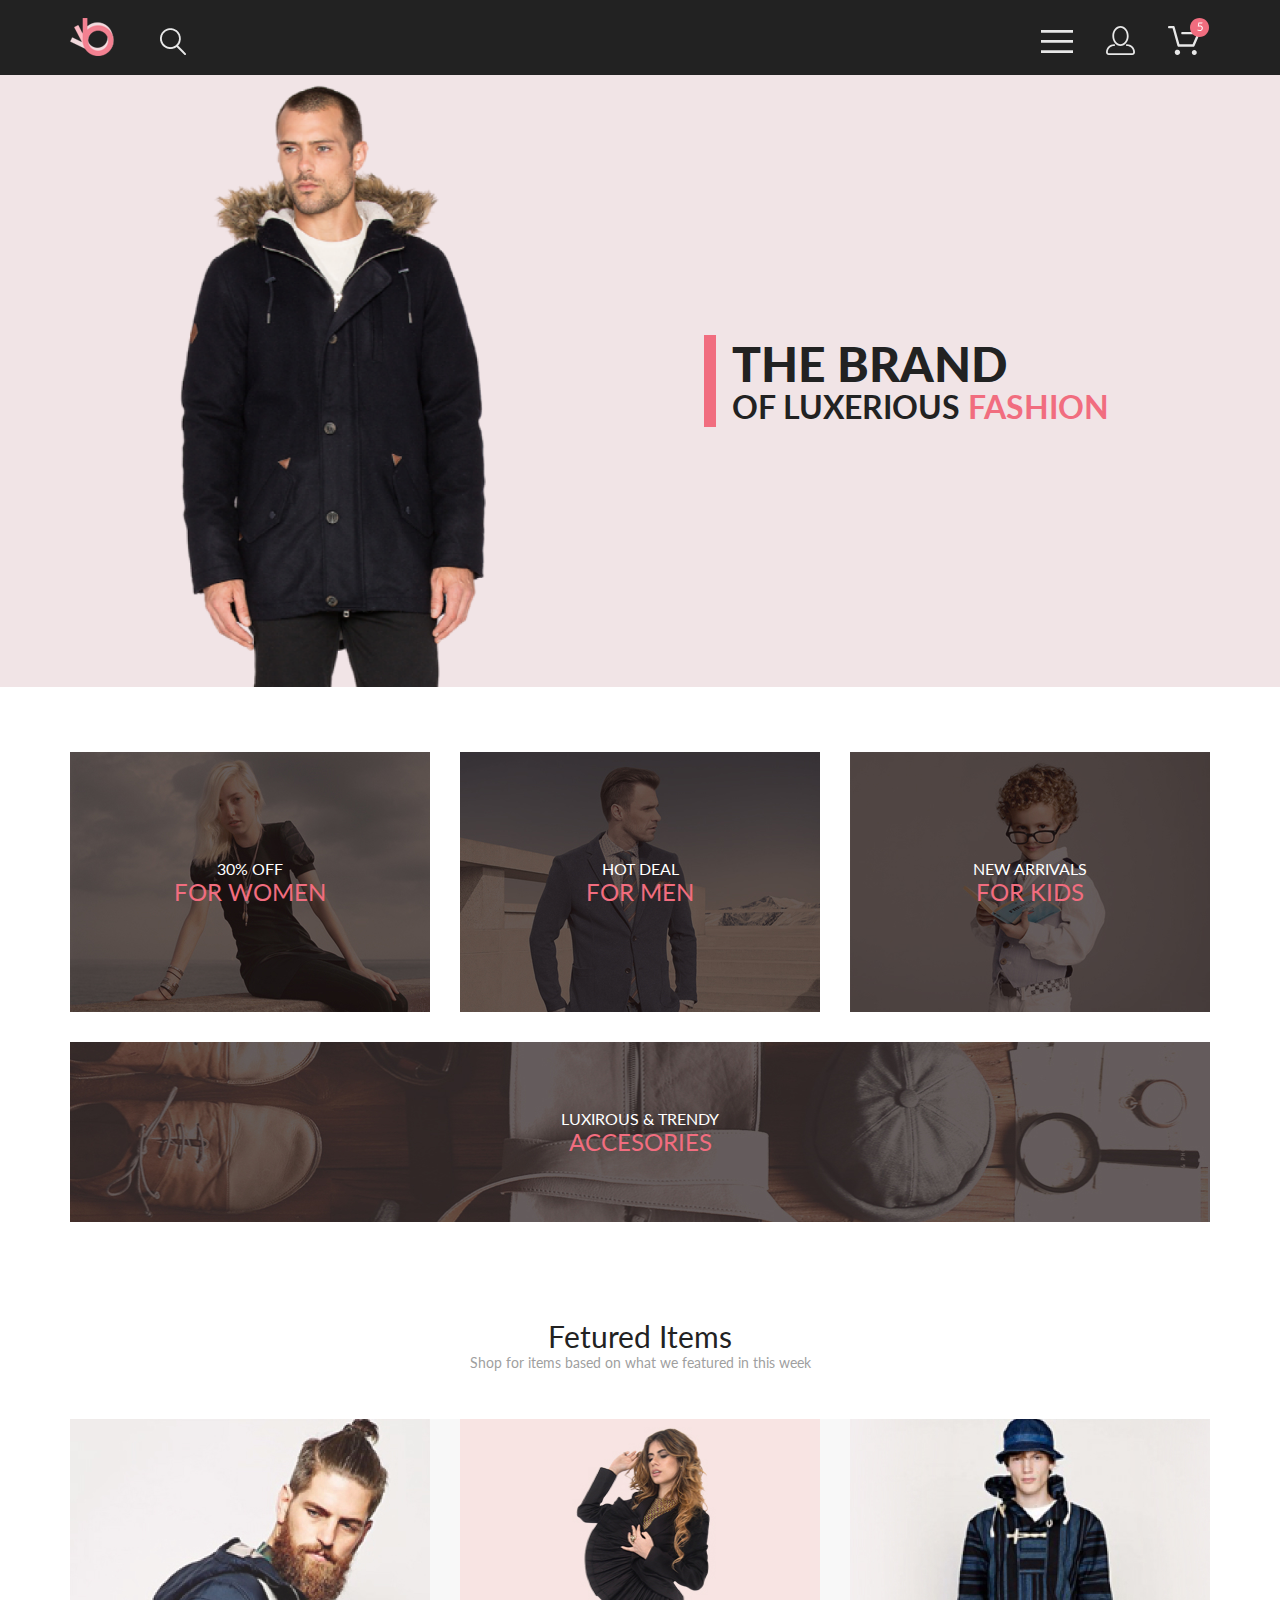
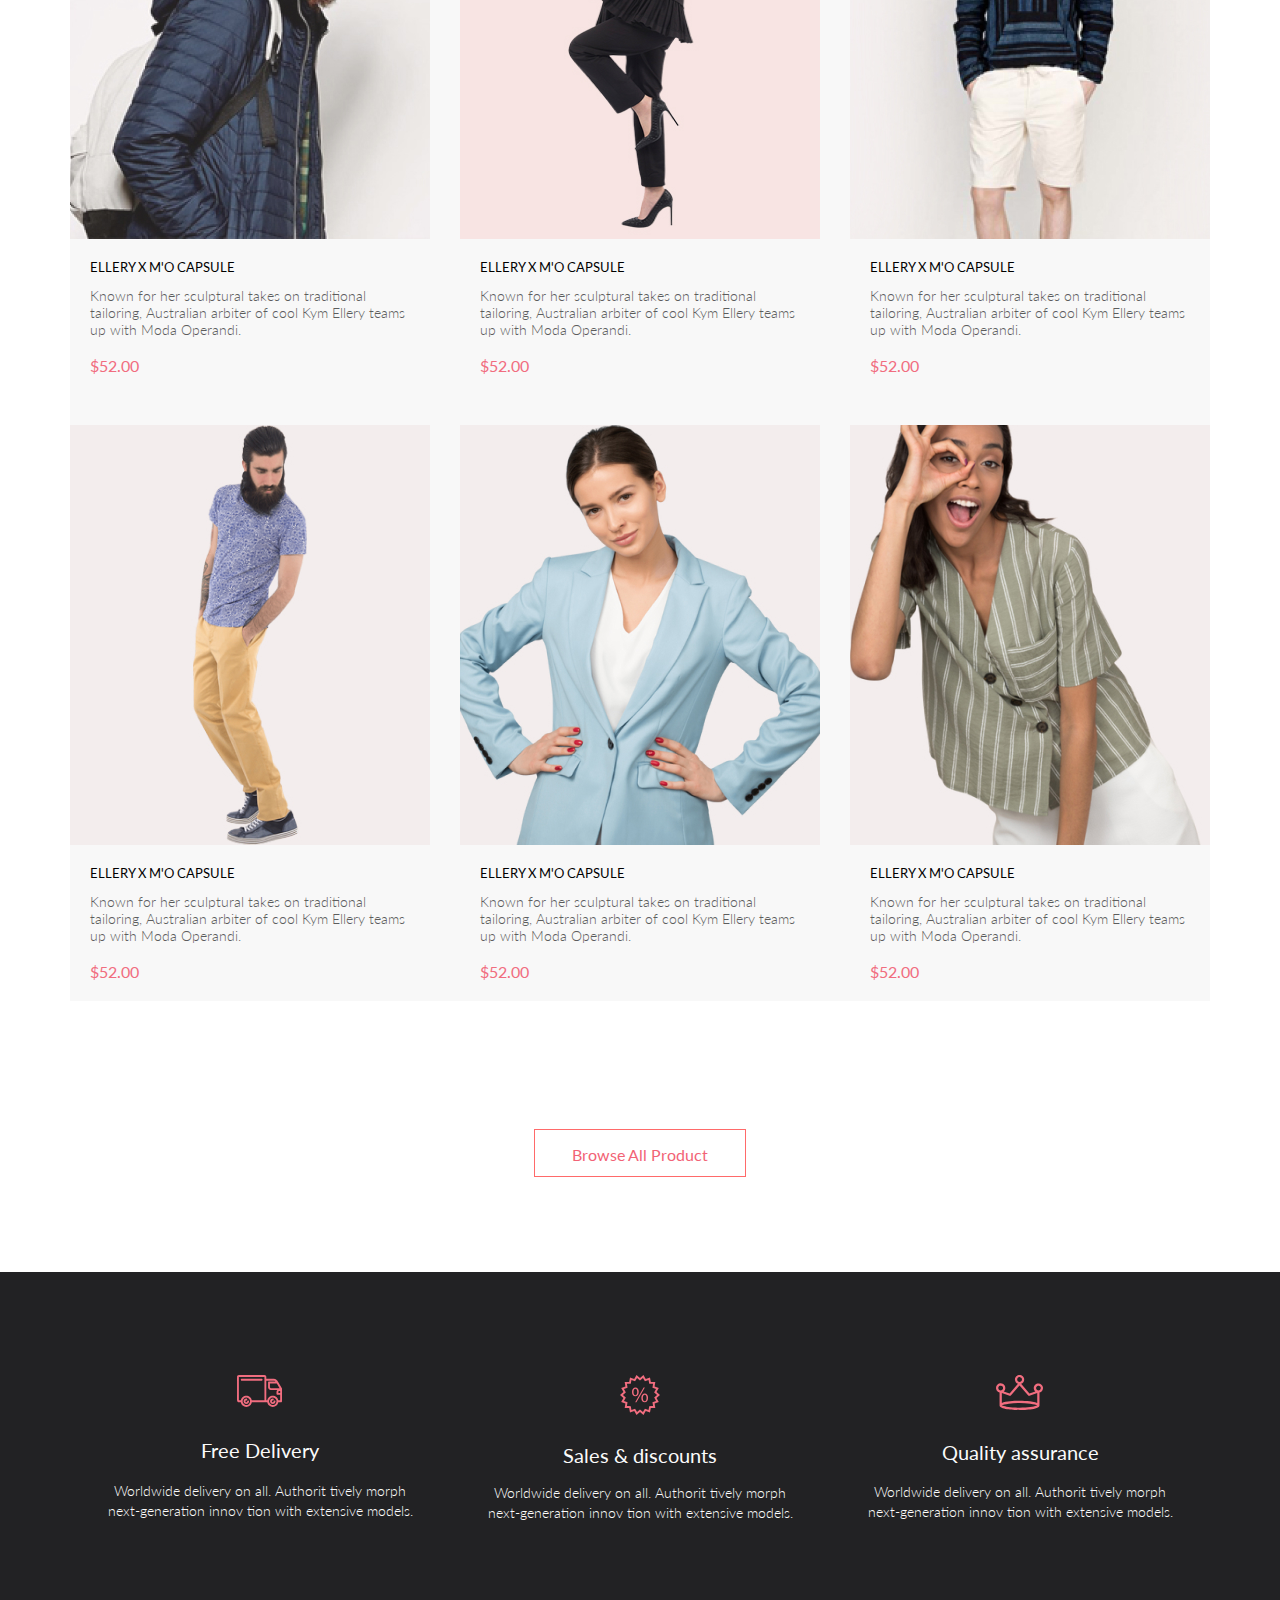
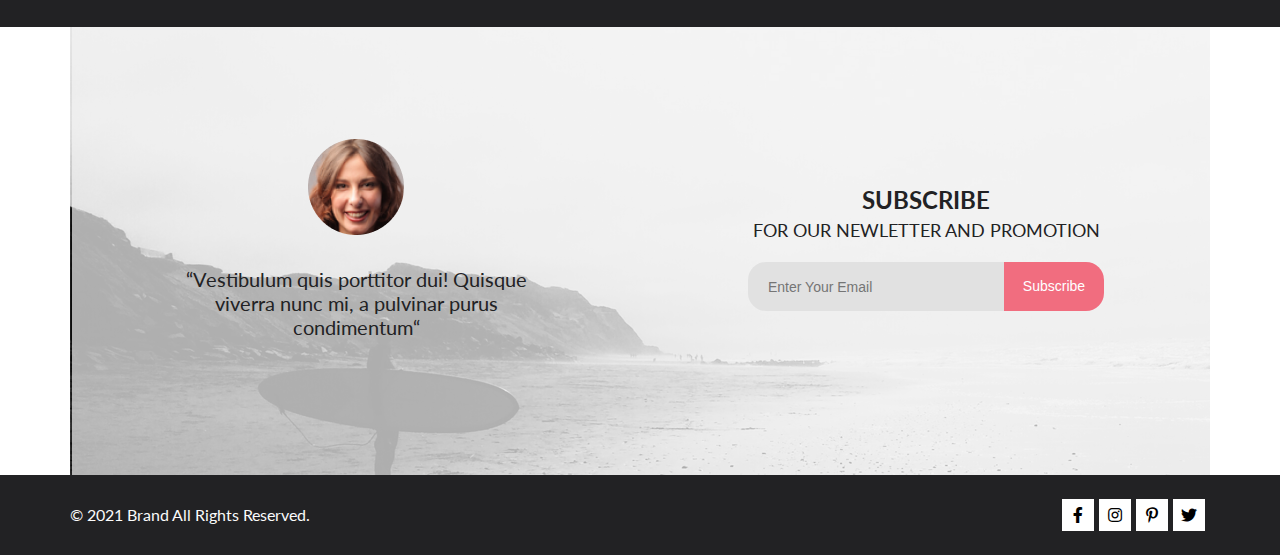
<file: index.html>
<!DOCTYPE html>
<html lang="en">

<head>
    <meta charset="UTF-8">
    <meta http-equiv="X-UA-Compatible" content="IE=edge">
    <meta name="viewport" content="width=device-width, initial-scale=1.0">
    <title>Shop</title>
    <link href="https://use.fontawesome.com/releases/v5.0.13/css/all.css" rel="stylesheet">
    <link rel="stylesheet" href="css/style.css">
    <script defer src="js/script.js"></script>
</head>

<body>
    <div class="wrapper">
        <header class="header">
            <div class="header__container _container">
                <div class="header__logo">
                    <a class="header__logo-img">
                        <img src="img/logo.png" alt="logo">
                    </a>
                    <button class="header__logo-search">
											<img src="img/search.png" alt="">
										</button>
                </div>
                <div class="menu">
                    <div>
                        <ul class="menu__list">
                            <li class="menu__item menu__catalog">
                                <a href="#" class="menu__link"><img src="img/menu.svg" alt="img"></a>
                            </li>
                            <li class="menu__item menu__user">
                                <a href="html/regBemBootstrap.html" class="menu__link"><img src="img/user.svg" alt="img"></a>
                            </li>
                            <li class="menu__item menu__basket">
                                <a href="html/cart.html" class="menu__link"><img src="img/basket.svg" alt="img"></a>
                            </li>
                        </ul>
                    </div>
                </div>
            </div>
        </header>
        <div class="brand">
            <div class="brand__inside">
                <div class="brand__inside-left">
                    <img src="img/header_img.png" alt="">
                </div>
                <div class="brand__inside-right">
                    <div class="brand__inside-text">
                        <div class="brand__inside-title">THE BRAND</div>
                        <div class="brand__inside-subtitle">OF LUXERIOUS <span>FASHION</span></div>
                    </div>
                </div>
            </div>
            <div class="brand__outside _padblock">
                <!-- menu -->
                <div class="catalog">
                    <img src="img/exit.svg" alt="" class="catalog__exit">
                    <div class="catalog__title">MENU</div>
                    <div class="catalog__subtitle">
                        <div class="catalog__subtitle-label">MAN</div>
                        <a href="html/catalog.html">Accessories</a>
                        <a href="#">Bags</a>
                        <a href="#">Denim</a>
                        <a href="#">T-Shirts</a>
                    </div>
                    <div class="catalog__subtitle">
                        <div class="catalog__subtitle-label">WOMAN</div>
                        <a href="#">Accessories</a>
                        <a href="#">Jackets & Coats</a>
                        <a href="#">Polos</a>
                        <a href="#">T-Shirts</a>
                        <a href="#">Shirts</a>
                    </div>
                    <div class="catalog__subtitle">
                        <div class="catalog__subtitle-label">KIDS</div>
                        <a href="#">Accessories</a>
                        <a href="#">Jackets & Coats</a>
                        <a href="#">Polos</a>
                        <a href="#">T-Shirts</a>
                        <a href="#">Shirts</a>
                        <a href="#">Bags</a>


                    </div>
                </div>
            </div>
        </div>
        <div class="type _container">
            <div class="type__item">
                <img src="img/women.jpg" alt="photo">
                <div class="type__item-label">
                    <div class="type__item-subtitle">30% OFF</div>
                    <div class="type__item-title">FOR WOMEN</div>
                </div>
            </div>
            <div class="type__item">
                <img src="img/men.jpg" alt="photo">
                <div class="type__item-label">
                    <div class="type__item-subtitle">HOT DEAL</div>
                    <div class="type__item-title">FOR MEN</div>
                </div>
            </div>
            <div class="type__item">
                <img src="img/kids.jpg" alt="photo">
                <div class="type__item-label">
                    <div class="type__item-subtitle">NEW ARRIVALS</div>
                    <div class="type__item-title">FOR KIDS</div>
                </div>
            </div>
            <div class="type__item-last">
                <img src="img/acces.jpg" alt="photo">
                <div class="type__item-label">
                    <div class="type__item-subtitle">LUXIROUS & TRENDY</div>
                    <div class="type__item-title">ACCESORIES</div>
                </div>
            </div>
        </div>
        <div class="fetured _container">
            <h3 class="fetured__title title">Fetured Items</h3>
            <p class="fetured__subtitle subtitle">Shop for items based on what we featured in this week</p>
            <div class="fetured__item">
                <div class="fetured__item-box">
                    <div class="fetured__item-imageNorm">
                        <img class="fetured__item-img" src="img/fetured1.jpg" alt="">
                        <div class="fetured__item-imageHover">
                            <button>
														<img src="img/add.svg" alt="">Add to Cart
													</button>
                        </div>
                    </div>
                    <div class="fetured__item-text">
                        <h4 class="fetured__item-title">ELLERY X M'O CAPSULE</h4>
                        <p class="fetured__item-subtitle">Known for her sculptural takes on traditional tailoring, Australian arbiter of cool Kym Ellery teams up with Moda Operandi.</p>
                        <p class="fetured__item-price">$52.00</p>
                    </div>
                </div>
                <div class="fetured__item-box">
                    <div class="fetured__item-imageNorm">
                        <img class="fetured__item-img" src="img/fetured2.jpg" alt="">
                        <div class="fetured__item-imageHover">
                            <button>
												<img src="img/add.svg" alt="">Add to Cart
											</button>
                        </div>
                    </div>
                    <div class="fetured__item-text">
                        <h4 class="fetured__item-title">ELLERY X M'O CAPSULE</h4>
                        <p class="fetured__item-subtitle">Known for her sculptural takes on traditional tailoring, Australian arbiter of cool Kym Ellery teams up with Moda Operandi.</p>
                        <p class="fetured__item-price">$52.00</p>
                    </div>
                </div>
                <div class="fetured__item-box">
                    <div class="fetured__item-imageNorm">
                        <img class="fetured__item-img" src="img/fetured3.jpg" alt="">
                        <div class="fetured__item-imageHover">
                            <button>
												<img src="img/add.svg" alt="">Add to Cart
											</button>
                        </div>
                    </div>
                    <div class="fetured__item-text">
                        <h4 class="fetured__item-title">ELLERY X M'O CAPSULE</h4>
                        <p class="fetured__item-subtitle">Known for her sculptural takes on traditional tailoring, Australian arbiter of cool Kym Ellery teams up with Moda Operandi.</p>
                        <p class="fetured__item-price">$52.00</p>
                    </div>
                </div>
                <div class="fetured__item-box">
                    <div class="fetured__item-imageNorm">
                        <img class="fetured__item-img" src="img/fetured4.jpg" alt="">
                        <div class="fetured__item-imageHover">
                            <button>
												<img src="img/add.svg" alt="">Add to Cart
											</button>
                        </div>
                    </div>
                    <div class="fetured__item-text">
                        <h4 class="fetured__item-title">ELLERY X M'O CAPSULE</h4>
                        <p class="fetured__item-subtitle">Known for her sculptural takes on traditional tailoring, Australian arbiter of cool Kym Ellery teams up with Moda Operandi.</p>
                        <p class="fetured__item-price">$52.00</p>
                    </div>
                </div>
                <div class="fetured__item-box">
                    <div class="fetured__item-imageNorm">
                        <img class="fetured__item-img" src="img/fetured5.jpg" alt="">
                        <div class="fetured__item-imageHover">
                            <button>
												<img src="img/add.svg" alt="">Add to Cart
											</button>
                        </div>
                    </div>
                    <div class="fetured__item-text">
                        <h4 class="fetured__item-title">ELLERY X M'O CAPSULE</h4>
                        <p class="fetured__item-subtitle">Known for her sculptural takes on traditional tailoring, Australian arbiter of cool Kym Ellery teams up with Moda Operandi.</p>
                        <p class="fetured__item-price">$52.00</p>
                    </div>
                </div>
                <div class="fetured__item-box">
                    <div class="fetured__item-imageNorm">
                        <img class="fetured__item-img" src="img/fetured6.jpg" alt="">
                        <div class="fetured__item-imageHover">
                            <button>
												<img src="img/add.svg" alt="">Add to Cart
											</button>
                        </div>
                    </div>
                    <div class="fetured__item-text">
                        <h4 class="fetured__item-title">ELLERY X M'O CAPSULE</h4>
                        <p class="fetured__item-subtitle">Known for her sculptural takes on traditional tailoring, Australian arbiter of cool Kym Ellery teams up with Moda Operandi.</p>
                        <p class="fetured__item-price">$52.00</p>
                    </div>
                </div>
            </div>
        </div>
        <div class="fetured__btn">
            <a href="#">Browse All Product</a>
        </div>
        <div class="feature">
            <div class="feature__container _container">
                <div class="feature__item">
                    <img src="img/free.svg" alt="" class="feature__img">
                    <p class="feature__title">Free Delivery</p>
                    <p class="feature__subtitle">Worldwide delivery on all. Authorit tively morph next-generation innov tion with extensive models.</p>
                </div>
                <div class="feature__item">
                    <img src="img/sales.svg" alt="" class="feature__img">
                    <p class="feature__title">Sales & discounts</p>
                    <p class="feature__subtitle">Worldwide delivery on all. Authorit tively morph next-generation innov tion with extensive models.</p>
                </div>
                <div class="feature__item">
                    <img src="img/quality.svg" alt="" class="feature__img">
                    <p class="feature__title">Quality assurance</p>
                    <p class="feature__subtitle">Worldwide delivery on all. Authorit tively morph next-generation innov tion with extensive models.</p>
                </div>
            </div>
        </div>
        <div class="subscribe">
            <div class="subscribe__container _container">
                <div class="subscribe__manager">
                    <img src="img/manager.png" alt="">
                    <p>“Vestibulum quis porttitor dui! Quisque viverra nunc mi, a pulvinar purus condimentum“</p>
                </div>
                <div class="subscribe__form">
                    <div class="subscribe__form-title">SUBSCRIBE</div>
                    <div class="subscribe__form-subtitle">FOR OUR NEWLETTER AND PROMOTION</div>
                    <form action="#" class="subscribe__form-btn">
                        <input type="text" placeholder="Enter Your Email">
                        <button>Subscribe</button>
                    </form>
                </div>
            </div>
        </div>
        <footer class="footer">
            <div class="footer__container _container">

                <div class="rights">© 2021 Brand All Rights Reserved.</div>
                <div class="social__icons">
                    <div class="social__icons-item facebook">
                        <a href="#">
                            <i class="fab fa-facebook-f"></i>
                        </a>
                    </div>
                    <div class="social__icons-item instagram">
                        <a href="#">
                            <i class="fab fa-instagram"></i>
                        </a>
                    </div>
                    <div class="social__icons-item pinterest">
                        <a href="#">
                            <i class="fab fa-pinterest-p"></i>
                        </a>
                    </div>
                    <div class="social__icons-item twitter">
                        <a href="#">
                            <i class="fab fa-twitter"></i>
                        </a>
                    </div>
                </div>
            </div>
        </footer>
    </div>
</body>


</html>
</file>
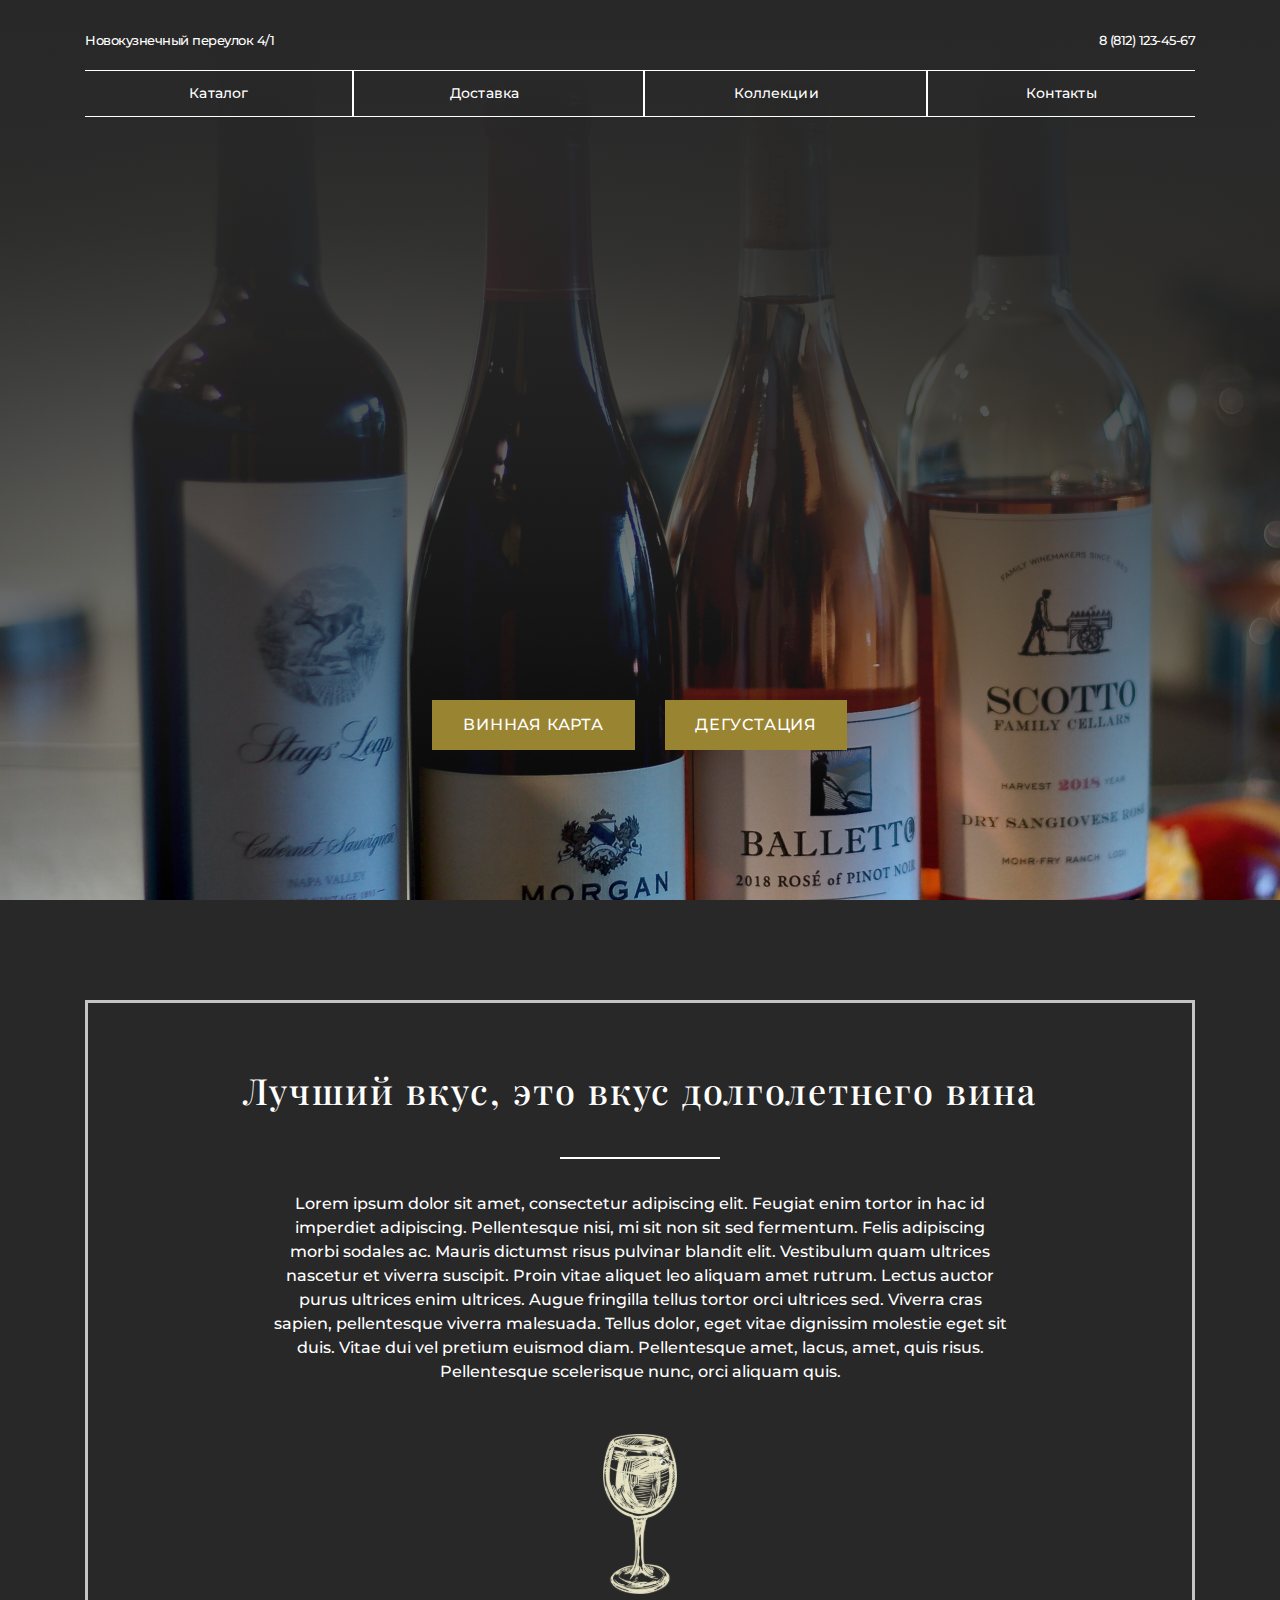
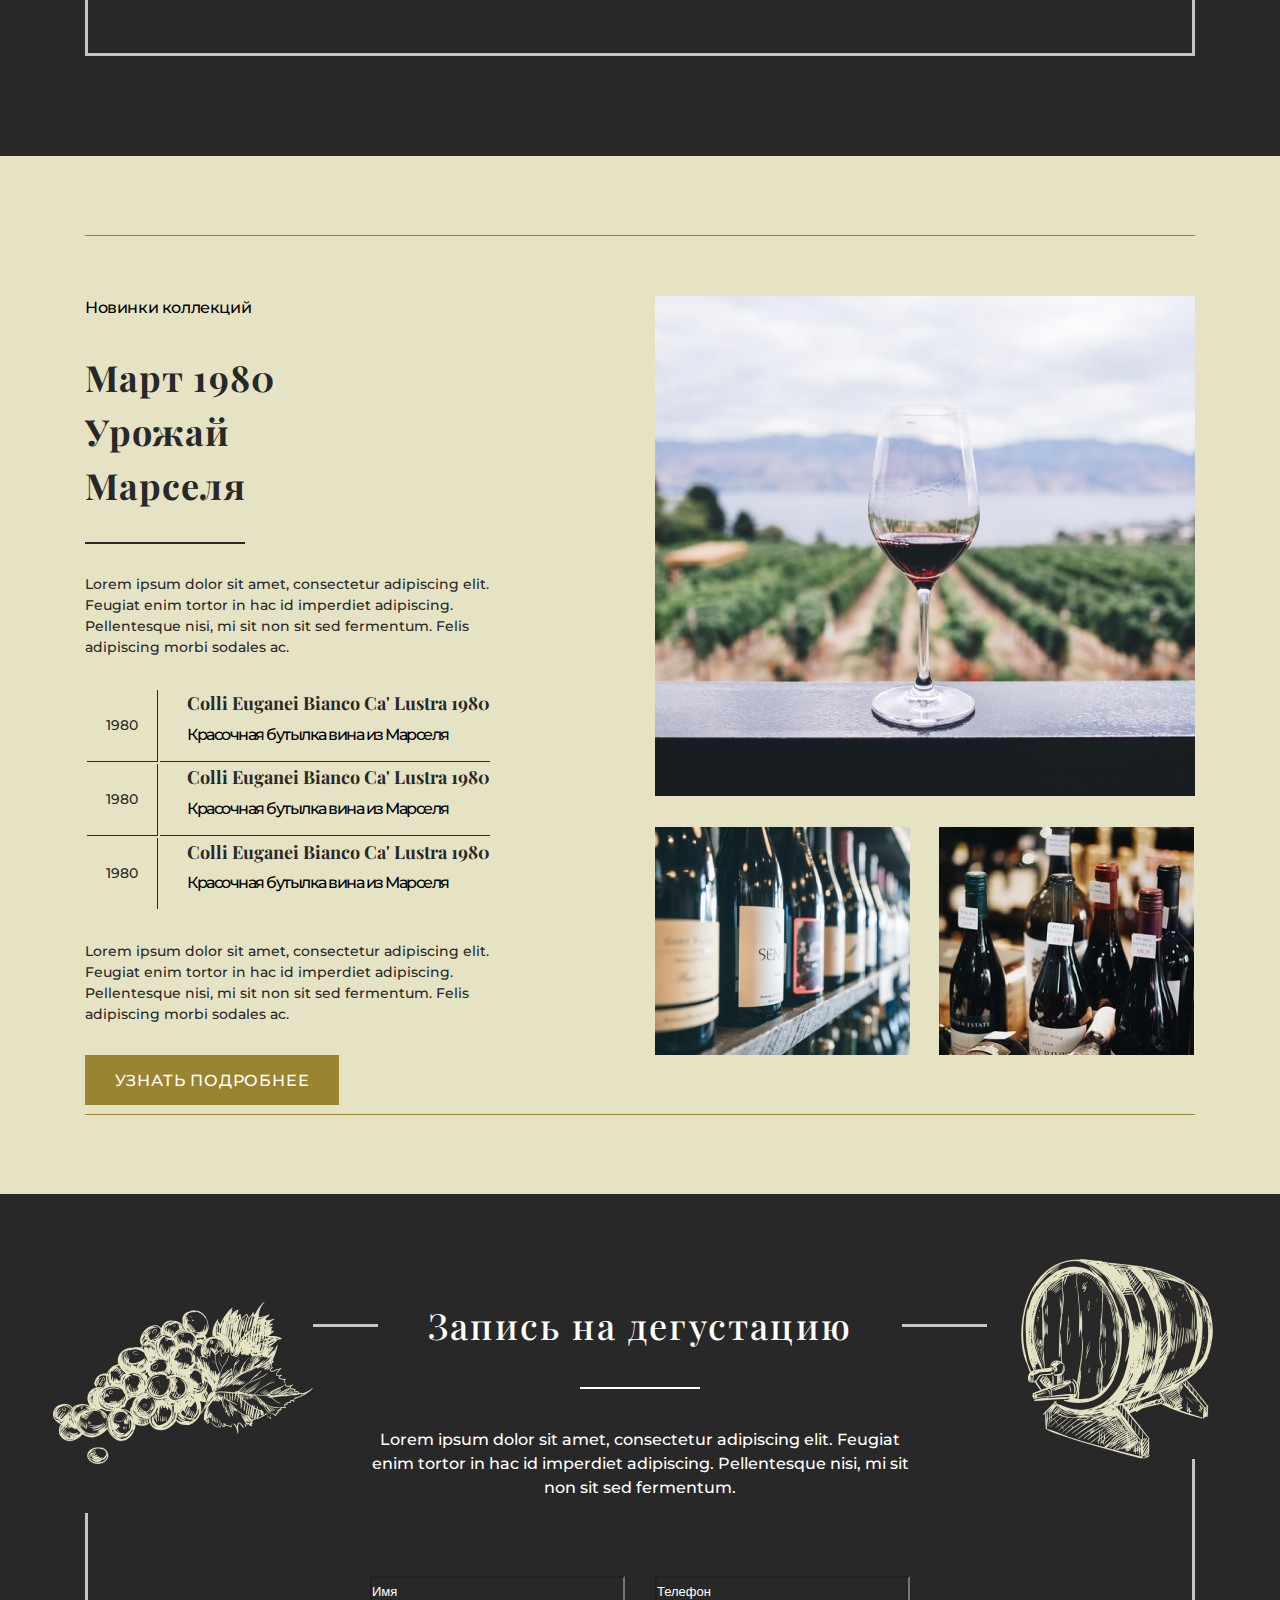
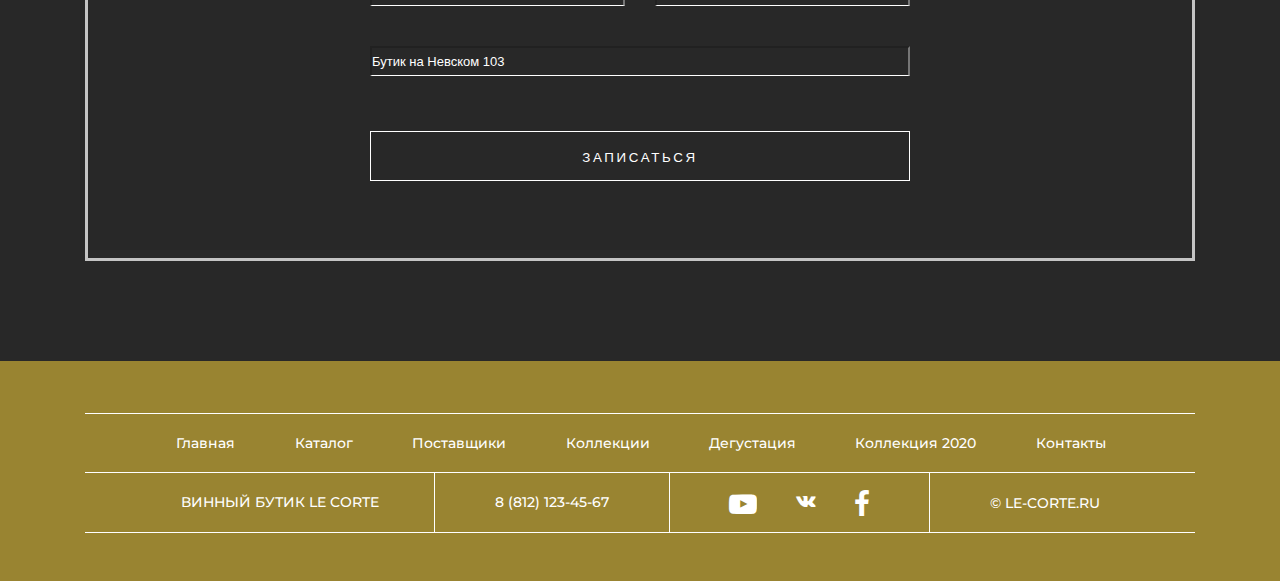
<file: addTask/index.html>
<!DOCTYPE html>
<html lang="en">

<head>
  <meta charset="UTF-8">
  <meta http-equiv="X-UA-Compatible" content="IE=edge">
  <meta name="viewport" content="width=device-width, initial-scale=1.0">
  <title>VineShop</title>

  <link rel="stylesheet" href="../fonts/font-awesome-4.7.0/css/font-awesome.min.css">
  <link rel="stylesheet" href="task.css">
</head>

<body>
  <div class="b-wrapper">
    <header class="b-header">
      <div class="b_container b-header__flex">
        <div class="b-header__item">
          <div class="b-label">
            <div class="b-label__address">Новокузнечный переулок 4/1</div>
            <div class="b-label__phone">8 (812) 123-45-67</div>
          </div>
          <nav class="b-menu b-header__menu">
            <div class="b-menu__item">Каталог</div>
            <div class="b-menu__item">Доставка</div>
            <div class="b-menu__item">Коллекции</div>
            <div class="b-menu__item">Контакты</div>
          </nav>
          <nav class="b-buttonDouble b-header__button">
            <div class="b-buttonDouble__vineList">Винная карта</div>
            <div class="b-buttonDouble__tasting">Дегустация</div>
          </nav>
        </div>
      </div>
    </header>
    <main class="b-main">
      <div class="b-publicity b-main__publicity">
        <div class="b_container b-publicity__flex">
          <div class="b-publicity__item">
            <div class="b-publicity__title">Лучший вкус, это вкус долголетнего вина</div>
            <div class="b-publicity__line"></div>
            <div class="b-publicity__text">Lorem ipsum dolor sit amet, consectetur adipiscing elit. Feugiat enim tortor in hac id imperdiet adipiscing. Pellentesque nisi, mi sit non sit sed fermentum. Felis adipiscing morbi sodales ac. Mauris dictumst risus pulvinar blandit elit. Vestibulum
              quam ultrices nascetur et viverra suscipit. Proin vitae aliquet leo aliquam amet rutrum. Lectus auctor purus ultrices enim ultrices. Augue fringilla tellus tortor orci ultrices sed. Viverra cras sapien, pellentesque viverra malesuada. Tellus
              dolor, eget vitae dignissim molestie eget sit duis. Vitae dui vel pretium euismod diam. Pellentesque amet, lacus, amet, quis risus. Pellentesque scelerisque nunc, orci aliquam quis.</div>
            <div class="b-publicity__image">
              <img src="image/publicity.svg" alt="">
            </div>
          </div>
        </div>
      </div>
      <div class="b-collection b-main__collection">
        <div class="b_container b-collection__flex">
          <div class="b-collection__item">
            <div class="b-collection__info">
              <div class="b-collection__label">Новинки коллекций</div>
              <div class="b-collection__title">Март 1980<br>Урожай Марселя</div>
              <div class="b-collection__line"></div>
              <div class="b-collection__text">Lorem ipsum dolor sit amet, consectetur adipiscing elit. Feugiat enim tortor in hac id imperdiet adipiscing. Pellentesque nisi, mi sit non sit sed fermentum. Felis adipiscing morbi sodales ac. </div>
              <div class="b-collection__table">
                <table>
                  <tr>
                    <td rowspan="2" class="table__year">1980</td>
                    <td class="table__title">Colli Euganei Bianco Ca' Lustra 1980</td>
                  </tr>
                  <tr>
                    <td class="table__text">Красочная бутылка вина из Марселя</td>
                  </tr>
                  <tr>
                    <td rowspan="2" class="table__year">1980</td>
                    <td class="table__title">Colli Euganei Bianco Ca' Lustra 1980</td>
                  </tr>
                  <tr>
                    <td class="table__text">Красочная бутылка вина из Марселя</td>
                  </tr>
                  <tr>
                    <td rowspan="2" class="table__year table__year-end">1980</td>
                    <td class="table__title">Colli Euganei Bianco Ca' Lustra 1980</td>
                  </tr>
                  <tr>
                    <td class="table__text table__text-end">Красочная бутылка вина из Марселя</td>
                  </tr>
                </table>
              </div>
              <div class="b-collection__text">Lorem ipsum dolor sit amet, consectetur adipiscing elit. Feugiat enim tortor in hac id imperdiet adipiscing. Pellentesque nisi, mi sit non sit sed fermentum. Felis adipiscing morbi sodales ac. </div>
              <div class="b-collection__btn">узнать подробнее</div>
            </div>
            <div class="b-collection__image">
              <div class="b-collection__image-top">
                <img src="image/collectionTop.png" alt="">
              </div>
              <div class="b-collection__image-down">
                <img src="image/collectionDownLeft.png" alt="">
              </div>
              <div class="b-collection__image-down">
                <img src="image/collectionDownRight.png" alt="">
              </div>
            </div>
          </div>
          <!--<div class="b-collection__border"></div>-->
        </div>
      </div>
      <div class="b-form b-main__form">
        <div class="b_container b-form__flex">
          <form action="#">
            <fieldset class="b-form__content">
              <legend class="b-form__title">Запись на дегустацию</legend>
              <div class="b-form__item">
                <div class="b-form__line"></div>
                <div class="b-form__text">Lorem ipsum dolor sit amet, consectetur adipiscing elit. Feugiat enim tortor in hac id imperdiet adipiscing. Pellentesque nisi, mi sit non sit sed fermentum.</div>
                <div class="b-form__user">
                  <input class="b-form__name" type="text" placeholder="Имя">

                  <input class="b-form__phone" type="text" placeholder="Телефон">
                </div>

                <input type="text" class="b-form__place" placeholder="Бутик на Невском 103">
                <button class="b-form__btn">записаться</button>
                <div class="b-form__image-left">
                  <img src="image/formGrape.png" alt="">
                </div>
                <div class="b-form__image-right">
                  <img src="image/formBarrel.png" alt="">
                </div>

              </div>
            </fieldset>
          </form>

        </div>
      </div>
    </main>
    <footer class="b-footer">
      <div class="b_container b-footer__flex">
        <div class="b-footer__item">
          <nav class="b-footer__menu">
            <div class="b-footer__menu-item">Главная
            </div>
            <div class="b-footer__menu-item">Каталог
            </div>
            <div class="b-footer__menu-item">Поставщики
            </div>
            <div class="b-footer__menu-item">Коллекции
            </div>
            <div class="b-footer__menu-item">Дегустация
            </div>
            <div class="b-footer__menu-item">Коллекция 2020</div>

            <div class="b-footer__menu-item">Контакты
            </div>
          </nav>
          <div class="b-footer__label">
            <div class="b-footer__nameCompany">винный бутик LE CORTE</div>
            <div class="b-footer__phone">8 (812) 123-45-67</div>
            <div class="b-footer__social">

              <a href="#">
                <i class="fa fa-youtube-play fa-2x" aria-hidden="true"></i>
              </a>
              <a href="#"><i class="fa fa-vk fa-2x" aria-hidden="true"></i>
															</a>
              <a href="#">
                <i class="fa fa-facebook fa-2x" aria-hidden="true"></i>
              </a>
            </div>
            <div class="b-footer__site">© le-corte.ru</div>
          </div>
        </div>
      </div>
    </footer>
  </div>
</body>

</html>
</file>
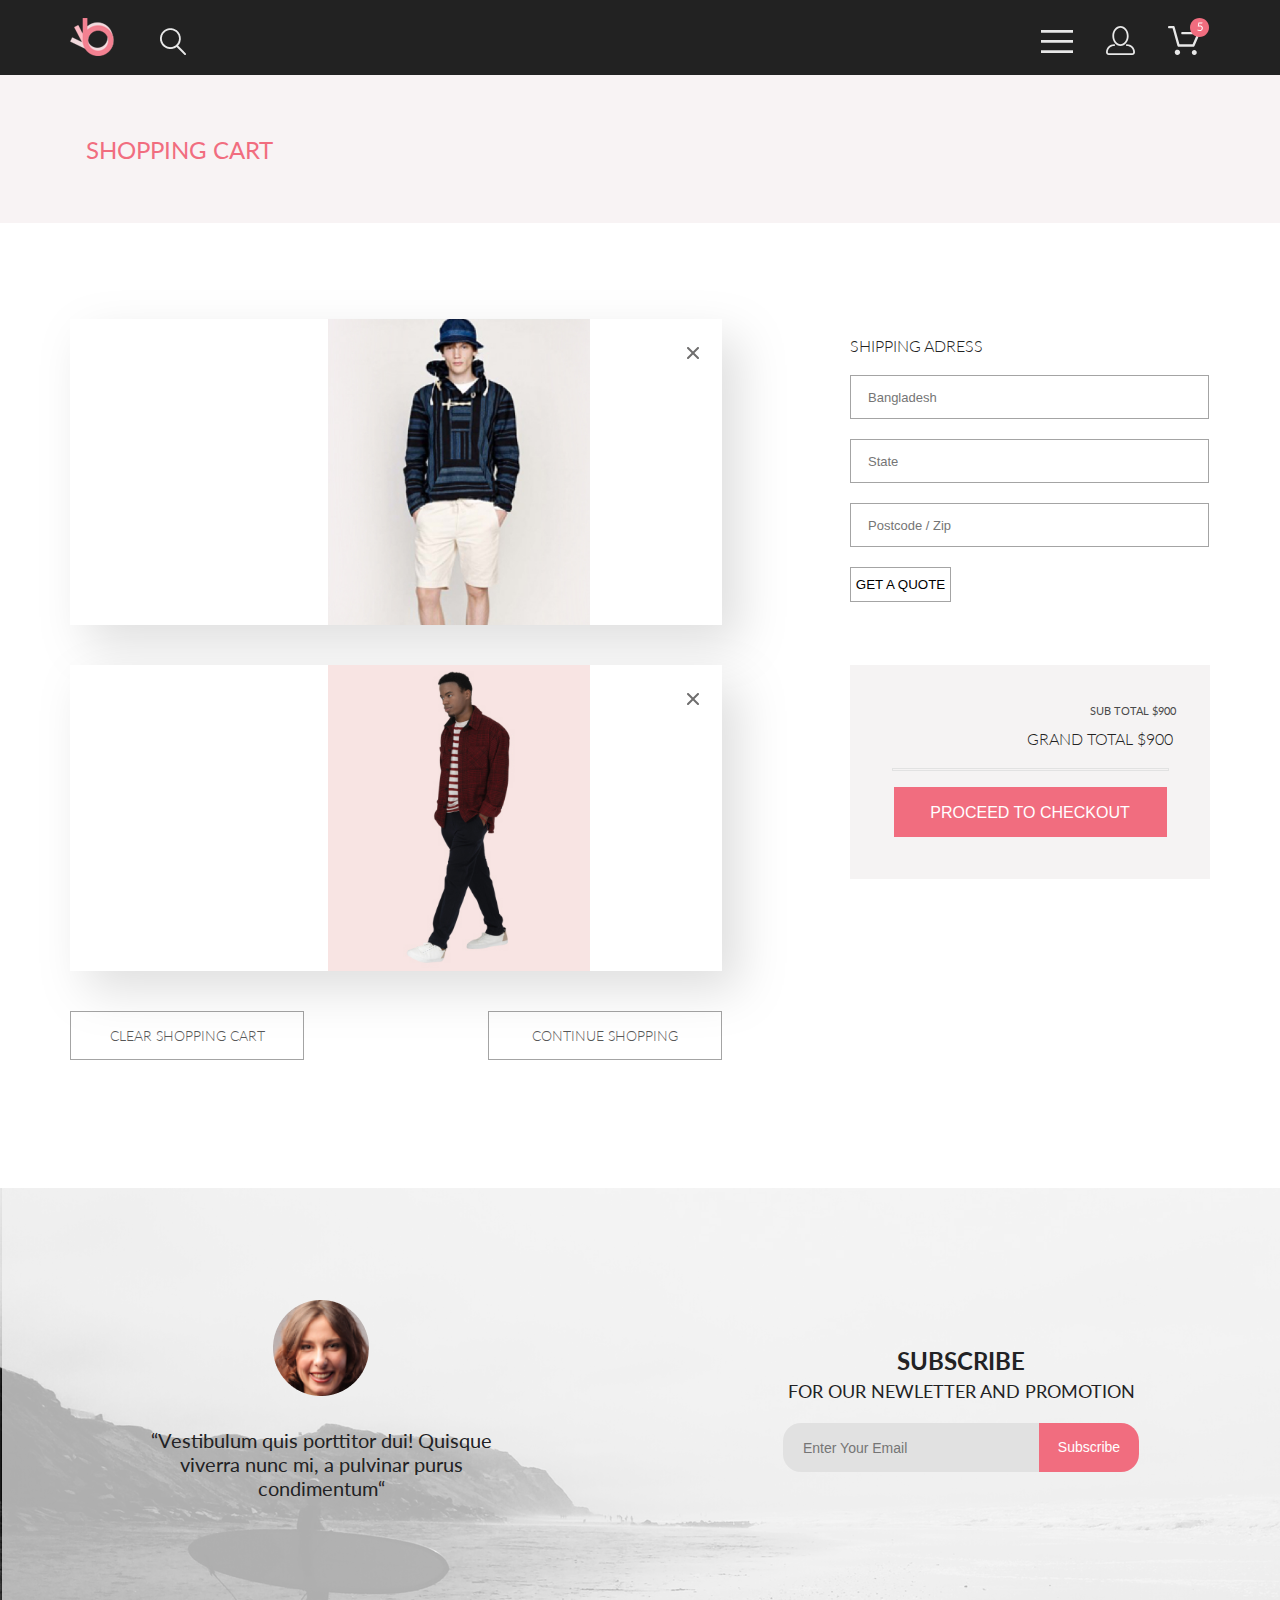
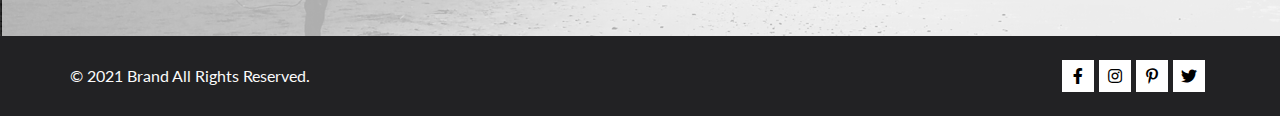
<file: html/cart.html>
<!DOCTYPE html>
<html lang="en">

<head>
    <meta charset="UTF-8">
    <meta http-equiv="X-UA-Compatible" content="IE=edge">
    <meta name="viewport" content="width=device-width, initial-scale=1.0">
    <title>Cart</title>
    <link href="https://use.fontawesome.com/releases/v5.0.13/css/all.css" rel="stylesheet">
    <link rel="stylesheet" href="../css/style.css">
    <!--<script defer src="../js/script.js"></script>-->
</head>

<body>
    <div class="wrapper">
        <header class="header">
            <div class="header__container _container">
                <div class="header__logo">
                    <a class="header__logo-img">
                        <img src="../img/logo.png" alt="logo">
                    </a>
                    <button class="header__logo-search">
				<img src="../img/search.png" alt="">
			</button>
                </div>
                <div class="menu">
                    <nav>
                        <ul class="menu__list">
                            <li class="menu__item">
                                <a href="../index.html" class="menu__link"><img src="../img/menu.svg" alt="img"></a>
                            </li>
                            <li class="menu__item">
                                <a href="regBemBootstrap.html" class="menu__link"><img src="../img/user.svg" alt="img"></a>
                            </li>
                            <li class="menu__item">
                                <a href="#" class="menu__link"><img src="../img/basket.svg" alt="img"></a>
                            </li>
                        </ul>
                    </nav>
                </div>
            </div>
        </header>
        <section class="new">
            <div class="cart__new-wrap new__inside _container">
                <h2 class="new__inside-left">SHOPPING CART</h2>
            </div>
        </section>
        <div class="cart _container">
            <div class="cart__left">
                <div class="cart__left-wrap">
                    <img src="../img/exit.svg" alt="" class="cart__exit">
                    <div class="cart__left-img">
                        <img src="../img/fetured3.jpg" alt="">
                    </div>
                    <div class="cart__left-label">
                        <div class="cart__left-title">MANGO PEOPLE T-SHIRT</div>
                        <div class="cart__left-text">
                            <ul>
                                <li>Price: <span class="cart__left-price">$300</span></li>
                                <li>Color: <span class="cart__left-color">Red</span></li>
                                <li>Size: <span class="cart__left-size">XL</span></li>
                                <li>Quantity: <span class="cart__left-quantity">2</span></li>
                            </ul>
                        </div>
                    </div>
                    <!--</div>-->
                </div>
                <div class="cart__left-wrap">
                    <img src="../img/exit.svg" alt="" class="cart__exit">

                    <div class="cart__left-img">
                        <img src="../img/fetured7.jpg" alt="">
                    </div>
                    <div class="cart__left-label">
                        <div class="cart__left-title">MANGO PEOPLE T-SHIRT</div>
                        <div class="cart__left-text">
                            <ul>
                                <li>Price: <span class="cart__left-price">$300</span></li>
                                <li>Color: <span class="cart__left-color">Red</span></li>
                                <li>Size: <span class="cart__left-size">XL</span></li>
                                <li>Quantity: <span class="cart__left-quantity">2</span></li>
                            </ul>
                        </div>
                    </div>

                </div>
                <div class="cart__left-btn">
                    <div class="clear__btn">CLEAR SHOPPING CART</div>
                    <div class="continue__btn">CONTINUE SHOPPING</div>
                </div>
            </div>

            <div class="cart__right">
                <div class="cart__right-form">
                    <div class="cart__right-title">SHIPPING ADRESS</div>
                    <form action="#">
                        <input type="text" placeholder="Bangladesh">
                        <input type="text" placeholder="State">
                        <input type="text" placeholder="Postcode / Zip">
                        <button type="submit">GET A QUOTE</button>
                    </form>
                </div>
                <div class="cart__right-bascket">
                    <div class="cart__right-subtotal">SUB TOTAL $900</div>
                    <div class="cart__right-grandtotal">GRAND TOTAL $900</div>
                    <div class="bascket-snape"></div>
                    <button>PROCEED TO CHECKOUT</button>
                </div>
            </div>
        </div>
        <div class="subscribe">
            <div class="subscribe__container">
                <div class="subscribe__manager">
                    <img src="../img/manager.png" alt="">
                    <p>“Vestibulum quis porttitor dui! Quisque viverra nunc mi, a pulvinar purus condimentum“</p>
                </div>
                <div class="subscribe__form">
                    <div class="subscribe__form-title">SUBSCRIBE</div>
                    <div class="subscribe__form-subtitle">FOR OUR NEWLETTER AND PROMOTION</div>
                    <form action="#" class="subscribe__form-btn">
                        <input type="text" placeholder="Enter Your Email">
                        <button>Subscribe</button>
                    </form>
                </div>

            </div>
        </div>
        <footer class="footer">
            <div class="footer__container _container">

                <div class="rights">© 2021 Brand All Rights Reserved.</div>
                <div class="social__icons">
                    <div class="social__icons-item facebook">
                        <a href="#">
                            <i class="fab fa-facebook-f"></i>
                        </a>
                    </div>
                    <div class="social__icons-item instagram">
                        <a href="#">
                            <i class="fab fa-instagram"></i>
                        </a>
                    </div>
                    <div class="social__icons-item pinterest">
                        <a href="#">
                            <i class="fab fa-pinterest-p"></i>
                        </a>
                    </div>
                    <div class="social__icons-item twitter">
                        <a href="#">
                            <i class="fab fa-twitter"></i>
                        </a>
                    </div>
                </div>
            </div>
        </footer>
    </div>
</body>

</html>
</file>
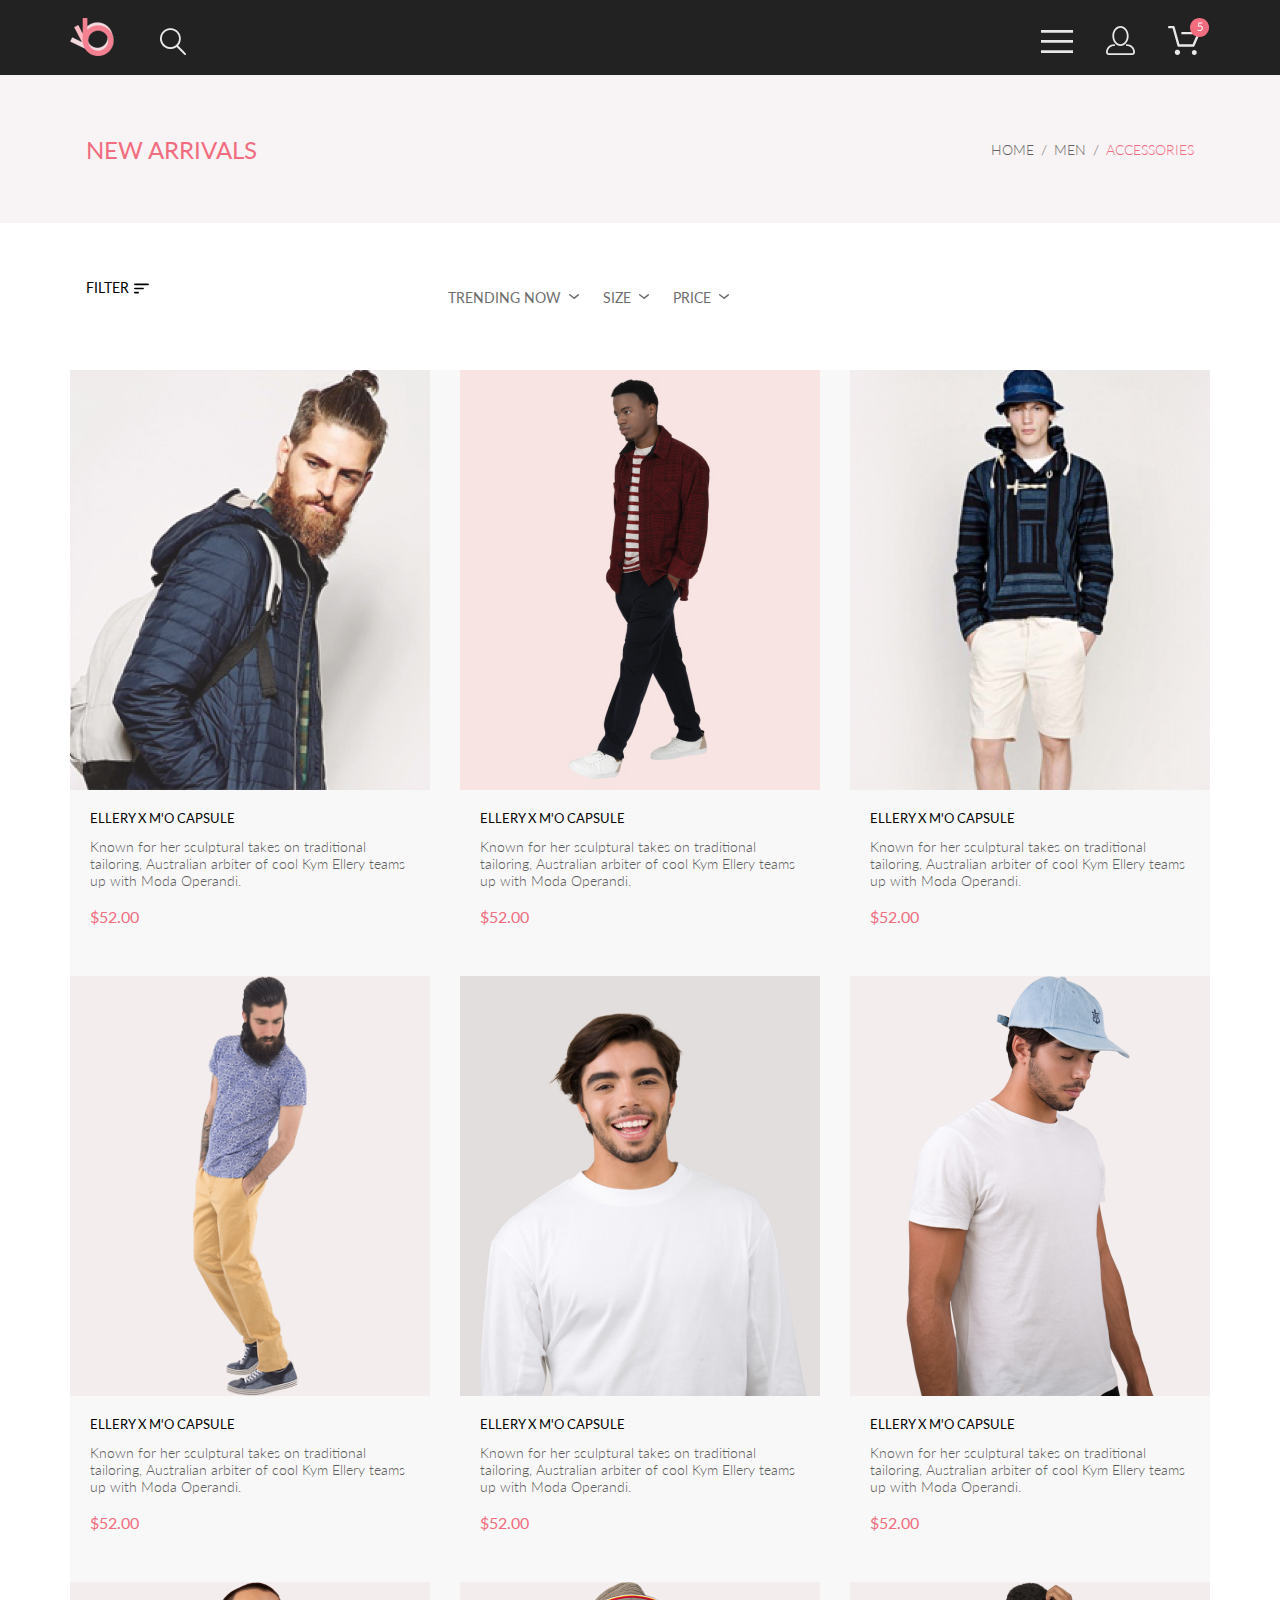
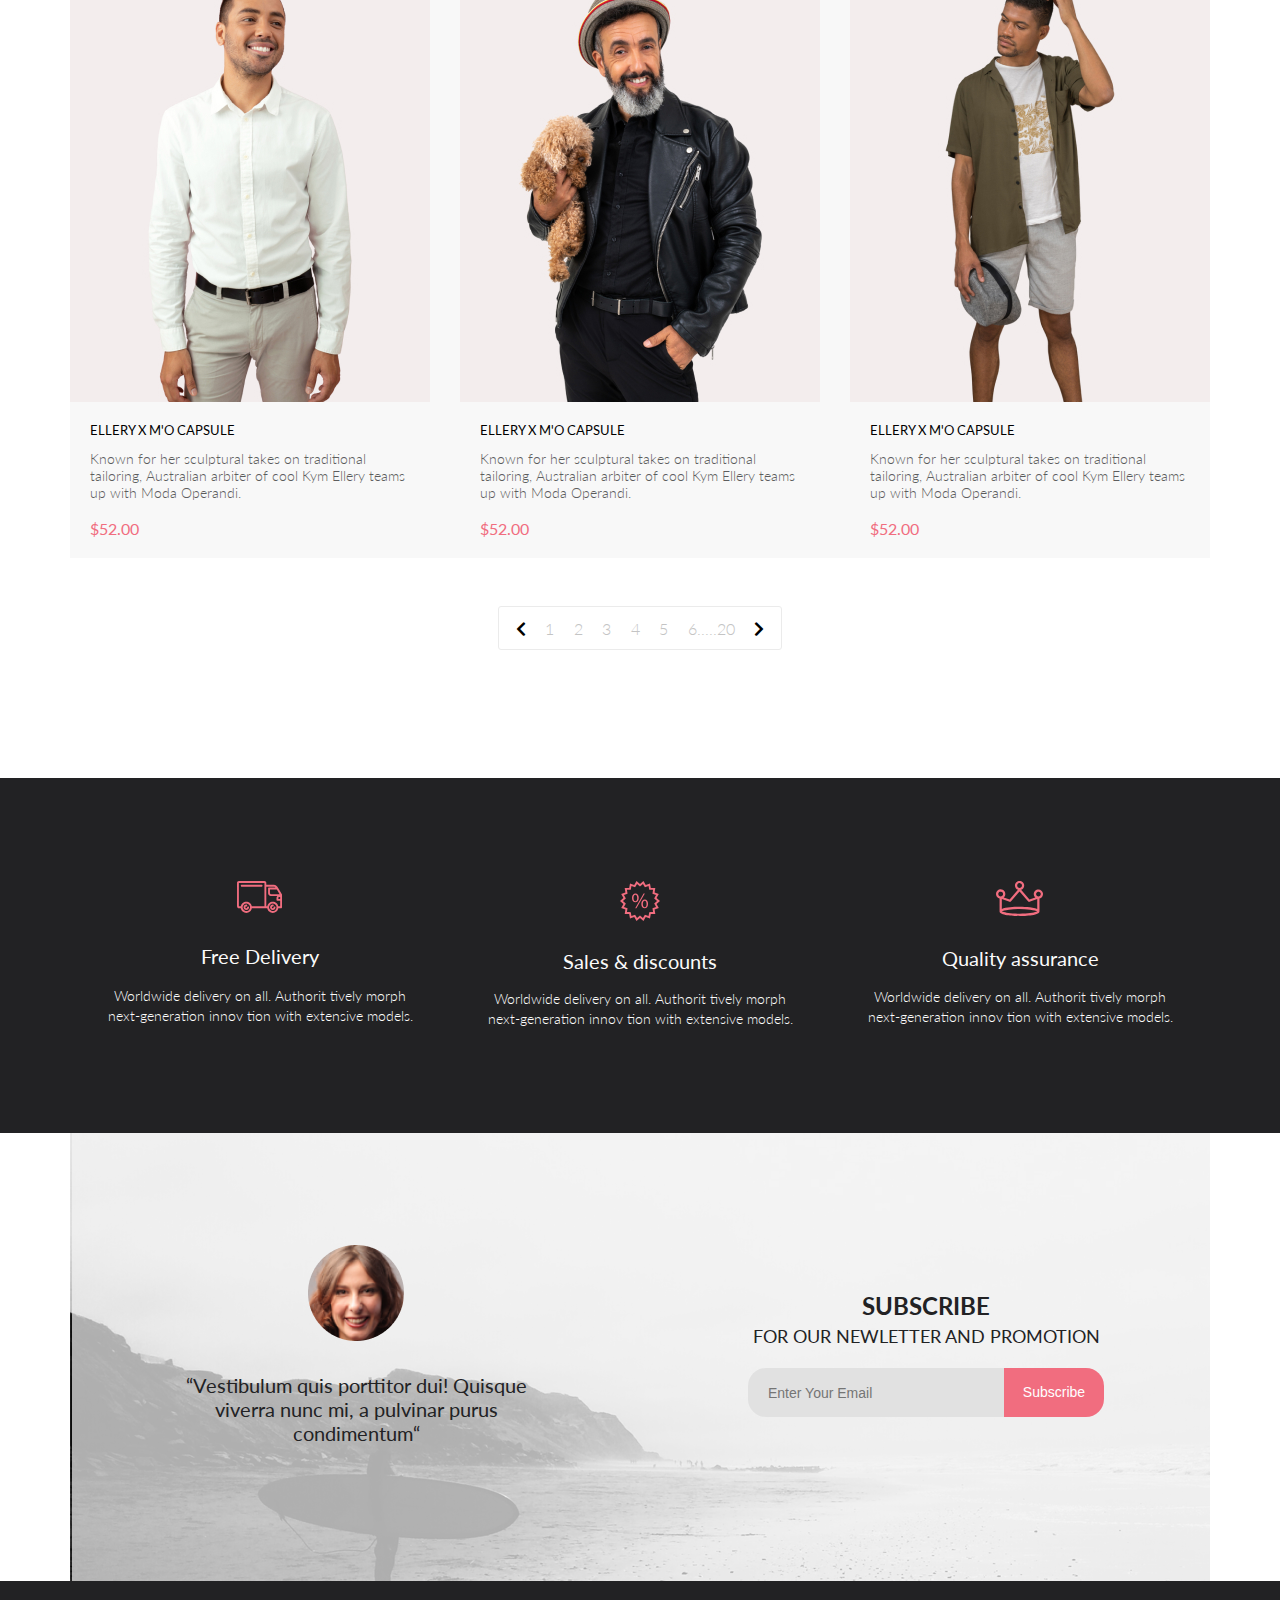
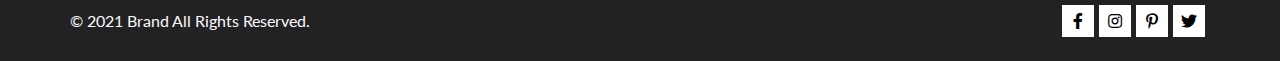
<file: html/catalog.html>
<!DOCTYPE html>
<html lang="en">

<head>
    <meta charset="UTF-8">
    <meta http-equiv="X-UA-Compatible" content="IE=edge">
    <meta name="viewport" content="width=device-width, initial-scale=1.0">
    <title>Catalog</title>

    <link href="https://use.fontawesome.com/releases/v5.0.13/css/all.css" rel="stylesheet">
    <link rel="stylesheet" href="../css/style.css">
    <script defer src="../js/scriptCat.js"></script>
</head>

<body>
    <div class="wrapper">
        <header class="header">
            <div class="header__container _container">
                <div class="header__logo">
                    <a class="header__logo-img">
                        <img src="../img/logo.png" alt="logo">
                    </a>
                    <button class="header__logo-search">
						<img src="../img/search.png" alt="">
					</button>
                </div>
                <div class="menu">
                    <nav>
                        <ul class="menu__list">
                            <li class="menu__item">
                                <a href="../index.html" class="menu__link"><img src="../img/menu.svg" alt="img"></a>
                            </li>
                            <li class="menu__item">
                                <a href="regBemBootstrap.html" class="menu__link"><img src="../img/user.svg" alt="img"></a>
                            </li>
                            <li class="menu__item">
                                <a href="cart.html" class="menu__link"><img src="../img/basket.svg" alt="img"></a>
                            </li>
                        </ul>
                    </nav>
                </div>
            </div>
        </header>
        <section class="new">
            <div class="new__inside _container">
                <h2 class="new__inside-left">NEW ARRIVALS </h2>
                <nav class="new__inside-right">
                    <ul class="new__breadcrumb">
                        <li><a href="../index.html">HOME</a></li>
                        <li><a href="#">MEN</a></li>
                        <li>Accessories</li>
                    </ul>
                </nav>
            </div>
        </section>
        <aside class="filter _container">
            <div class="filter__left">
                <p class="filter__title">FILTER</p>
                <img class="filter__icon" src="../img/filter.svg" alt="">
                <div class="filter__category _padblock">
                    <nav class="filter__category-item">
                        <div class="filter__category-title">CATEGORY</div>
                        <div class="_padblock">

                            <a href="product.html">Accessor
                         
                            <a href="#">Bags</a>
                            <a href="#">Denim</a>
                            <a href="#">Hoodies & Sweatshirts</a>
                            <a href="#">Jackets & Coats</a>
                            <a href="#">Polos</a>
                            <a href="#">Shirts</a>
                            <a href="#">Shoes</a>
                            <a href="#">Sweaters & Knits</a>
                            <a href="#">T-Shirts</a>
                            <a href="#">Tanks</a>
                        </div>
                    </nav>
                    <nav class="filter__category-item">
                        <div class="filter__category-title">BRAND</div>
                        <div class="_padblock">
                            <a href="#">H&M</a>
                            <a href="#">Zara</a>
                            <a href="#">Ostin</a>
                            <a href="#">Koton</a>
                            <a href="#">Mexx</a>
                            <a href="#">Calvin Klein</a>
                            <a href="#">Prada</a>
                            <a href="#">Levis</a>
                            <a href="#">Louis Vuitton</a>
                            <a href="#">Versace</a>
                            <a href="#">Mango</a>
                        </div>
                    </nav>
                    <nav class="filter__category-item">
                        <div class="filter__category-title">DESIGNER</div>
                        <div class="_padblock">
                            <a href="#">Gianni Versace</a>
                            <a href="#">Kate Spade</a>
                            <a href="#">Coco Chanel</a>
                            <a href="#">Karl Lagerfeld</a>
                            <a href="#">Ralph Lauren</a>
                            <a href="#">Alexander McQueen</a>
                            <a href="#">Tom Ford</a>
                            <a href="#">Tommy Hilfiger</a>
                            <a href="#">Calvin Klein</a>
                            <a href="#">Christian Dior</a>
                            <a href="#">Giorgio Armani</a>
                        </div>
                    </nav>
                </div>
            </div>
            <div class="filter__right">
                <div class="filter__trending">
                    <div class="filter__trending-title">TRENDING NOW
                        <img src="../img/filterRight.svg" alt="">
                    </div>
                    <div class="filter__trending-item _padblock item__style">
                        <div>
                            <input type="checkbox"> Hoodies
                        </div>
                        <div>
                            <input type="checkbox"> Clashing
                        </div>
                        <div>
                            <input type="checkbox"> Academia
                        </div>
                        <div>
                            <input type="checkbox"> Y2K Fashion
                        </div>
                    </div>
                </div>
                <div class="filter__size">
                    <div class="filter__size-title">
                        SIZE
                        <img src="../img/filterRight.svg" alt="">
                    </div>
                    <div class="filter__size-item _padblock item__style">
                        <div><input type="checkbox"> XS</div>
                        <div><input type="checkbox"> S</div>
                        <div><input type="checkbox"> M</div>
                        <div><input type="checkbox"> L</div>
                    </div>
                </div>
                <div class="filter__price">
                    <div class="filter__price-title">
                        PRICE
                        <img src="../img/filterRight.svg" alt="">
                    </div>
                    <div class="filter__price-item _padblock item__style">
                        <div> <input type="checkbox"> 200 - 500</div>
                        <div><input type="checkbox"> 501 - 1500</div>
                        <div><input type="checkbox"> 1501 - 5000</div>
                        <div><input type="checkbox"> > 5000</div>
                    </div>
                </div>
            </div>
        </aside>
        <div class="fetured _container">
            <div class="fetured__item">
                <div class="fetured__item-box">
                    <div class="fetured__item-imageNorm">
                        <img class="fetured__item-img" src="../img/fetured1.jpg" alt="">
                        <div class="fetured__item-imageHover">
                            <button>
												<img src="../img/add.svg" alt="">Add to Cart
											</button>
                        </div>
                    </div>
                    <div class="fetured__item-text">
                        <h4 class="fetured__item-title">ELLERY X M'O CAPSULE</h4>
                        <p class="fetured__item-subtitle">Known for her sculptural takes on traditional tailoring, Australian arbiter of cool Kym Ellery teams up with Moda Operandi.</p>
                        <p class="fetured__item-price">$52.00</p>
                    </div>
                </div>
                <div class="fetured__item-box">
                    <div class="fetured__item-imageNorm">
                        <img class="fetured__item-img" src="../img/fetured7.jpg" alt="">
                        <div class="fetured__item-imageHover">
                            <button>
												<img src="../img/add.svg" alt="">Add to Cart
											</button>
                        </div>
                    </div>
                    <div class="fetured__item-text">
                        <h4 class="fetured__item-title">ELLERY X M'O CAPSULE</h4>
                        <p class="fetured__item-subtitle">Known for her sculptural takes on traditional tailoring, Australian arbiter of cool Kym Ellery teams up with Moda Operandi.</p>
                        <p class="fetured__item-price">$52.00</p>
                    </div>
                </div>
                <div class="fetured__item-box">
                    <div class="fetured__item-imageNorm">
                        <img class="fetured__item-img" src="../img/fetured3.jpg" alt="">
                        <div class="fetured__item-imageHover">
                            <button>
												<img src="../img/add.svg" alt="">Add to Cart
											</button>
                        </div>
                    </div>
                    <div class="fetured__item-text">
                        <h4 class="fetured__item-title">ELLERY X M'O CAPSULE</h4>
                        <p class="fetured__item-subtitle">Known for her sculptural takes on traditional tailoring, Australian arbiter of cool Kym Ellery teams up with Moda Operandi.</p>
                        <p class="fetured__item-price">$52.00</p>
                    </div>
                </div>
                <div class="fetured__item-box">
                    <div class="fetured__item-imageNorm">
                        <img class="fetured__item-img" src="../img/fetured4.jpg" alt="">
                        <div class="fetured__item-imageHover">
                            <button>
												<img src="../img/add.svg" alt="">Add to Cart
											</button>
                        </div>
                    </div>
                    <div class="fetured__item-text">
                        <h4 class="fetured__item-title">ELLERY X M'O CAPSULE</h4>
                        <p class="fetured__item-subtitle">Known for her sculptural takes on traditional tailoring, Australian arbiter of cool Kym Ellery teams up with Moda Operandi.</p>
                        <p class="fetured__item-price">$52.00</p>
                    </div>
                </div>
                <div class="fetured__item-box">
                    <div class="fetured__item-imageNorm">
                        <img class="fetured__item-img" src="../img/fetured8.jpg" alt="">
                        <div class="fetured__item-imageHover">
                            <button>
												<img src="../img/add.svg" alt="">Add to Cart
											</button>
                        </div>
                    </div>
                    <div class="fetured__item-text">
                        <h4 class="fetured__item-title">ELLERY X M'O CAPSULE</h4>
                        <p class="fetured__item-subtitle">Known for her sculptural takes on traditional tailoring, Australian arbiter of cool Kym Ellery teams up with Moda Operandi.</p>
                        <p class="fetured__item-price">$52.00</p>
                    </div>
                </div>
                <div class="fetured__item-box">
                    <div class="fetured__item-imageNorm">
                        <img class="fetured__item-img" src="../img/fetured9.jpg" alt="">
                        <div class="fetured__item-imageHover">
                            <button>
												<img src="../img/add.svg" alt="">Add to Cart
											</button>
                        </div>
                    </div>
                    <div class="fetured__item-text">
                        <h4 class="fetured__item-title">ELLERY X M'O CAPSULE</h4>
                        <p class="fetured__item-subtitle">Known for her sculptural takes on traditional tailoring, Australian arbiter of cool Kym Ellery teams up with Moda Operandi.</p>
                        <p class="fetured__item-price">$52.00</p>
                    </div>
                </div>
                <div class="fetured__item-box">
                    <div class="fetured__item-imageNorm">
                        <img class="fetured__item-img" src="../img/fetured10.jpg" alt="">
                        <div class="fetured__item-imageHover">
                            <button>
												<img src="../img/add.svg" alt="">Add to Cart
											</button>
                        </div>
                    </div>
                    <div class="fetured__item-text">
                        <h4 class="fetured__item-title">ELLERY X M'O CAPSULE</h4>
                        <p class="fetured__item-subtitle">Known for her sculptural takes on traditional tailoring, Australian arbiter of cool Kym Ellery teams up with Moda Operandi.</p>
                        <p class="fetured__item-price">$52.00</p>
                    </div>
                </div>
                <div class="fetured__item-box">
                    <div class="fetured__item-imageNorm">
                        <img class="fetured__item-img" src="../img/fetured11.jpg" alt="">
                        <div class="fetured__item-imageHover">
                            <button>
												<img src="../img/add.svg" alt="">Add to Cart
											</button>
                        </div>
                    </div>
                    <div class="fetured__item-text">
                        <h4 class="fetured__item-title">ELLERY X M'O CAPSULE</h4>
                        <p class="fetured__item-subtitle">Known for her sculptural takes on traditional tailoring, Australian arbiter of cool Kym Ellery teams up with Moda Operandi.</p>
                        <p class="fetured__item-price">$52.00</p>
                    </div>
                </div>
                <div class="fetured__item-box">
                    <div class="fetured__item-imageNorm">
                        <img class="fetured__item-img" src="../img/fetured12.jpg" alt="">
                        <div class="fetured__item-imageHover">
                            <button>
												<img src="../img/add.svg" alt="">Add to Cart
											</button>
                        </div>
                    </div>
                    <div class="fetured__item-text">
                        <h4 class="fetured__item-title">ELLERY X M'O CAPSULE</h4>
                        <p class="fetured__item-subtitle">Known for her sculptural takes on traditional tailoring, Australian arbiter of cool Kym Ellery teams up with Moda Operandi.</p>
                        <p class="fetured__item-price">$52.00</p>
                    </div>
                </div>

            </div>
            <div class="numbering">
                <a href="#">
                    <i class="fa fa-chevron-left" aria-hidden="true"></i>
                </a>
                <a href="#">1</a>
                <a href="#">2</a>
                <a href="#">3</a>
                <a href="#">4</a>
                <a href="#">5</a>
                <a href="#">6.....20</a>
                <a href="#">
                    <i class="fa fa-chevron-right" aria-hidden="true"></i>
                </a>
            </div>

        </div>
        <div class="feature">
            <div class="feature__container _container">
                <div class="feature__item">
                    <img src="../img/free.svg" alt="" class="feature__img">
                    <p class="feature__title">Free Delivery</p>
                    <p class="feature__subtitle">Worldwide delivery on all. Authorit tively morph next-generation innov tion with extensive models.</p>
                </div>
                <div class="feature__item">
                    <img src="../img/sales.svg" alt="" class="feature__img">
                    <p class="feature__title">Sales & discounts</p>
                    <p class="feature__subtitle">Worldwide delivery on all. Authorit tively morph next-generation innov tion with extensive models.</p>
                </div>
                <div class="feature__item">
                    <img src="../img/quality.svg" alt="" class="feature__img">
                    <p class="feature__title">Quality assurance</p>
                    <p class="feature__subtitle">Worldwide delivery on all. Authorit tively morph next-generation innov tion with extensive models.</p>
                </div>
            </div>
        </div>
        <div class="subscribe">
            <div class="subscribe__container _container">
                <div class="subscribe__manager">
                    <img src="../img/manager.png" alt="">
                    <p>“Vestibulum quis porttitor dui! Quisque viverra nunc mi, a pulvinar purus condimentum“</p>
                </div>
                <div class="subscribe__form">
                    <div class="subscribe__form-title">SUBSCRIBE</div>
                    <div class="subscribe__form-subtitle">FOR OUR NEWLETTER AND PROMOTION</div>
                    <form action="#" class="subscribe__form-btn">
                        <input type="text" placeholder="Enter Your Email">
                        <button>Subscribe</button>
                    </form>
                </div>
            </div>
        </div>
        <footer class="footer">
            <div class="footer__container _container">

                <div class="rights">© 2021 Brand All Rights Reserved.</div>
                <div class="social__icons">
                    <div class="social__icons-item facebook">
                        <a href="#">
                            <i class="fab fa-facebook-f"></i>
                        </a>
                    </div>
                    <div class="social__icons-item instagram">
                        <a href="#">
                            <i class="fab fa-instagram"></i>
                        </a>
                    </div>
                    <div class="social__icons-item pinterest">
                        <a href="#">
                            <i class="fab fa-pinterest-p"></i>
                        </a>
                    </div>
                    <div class="social__icons-item twitter">
                        <a href="#">
                            <i class="fab fa-twitter"></i>
                        </a>
                    </div>
                </div>
            </div>
        </footer>
    </div>
</body>

</html>
</file>
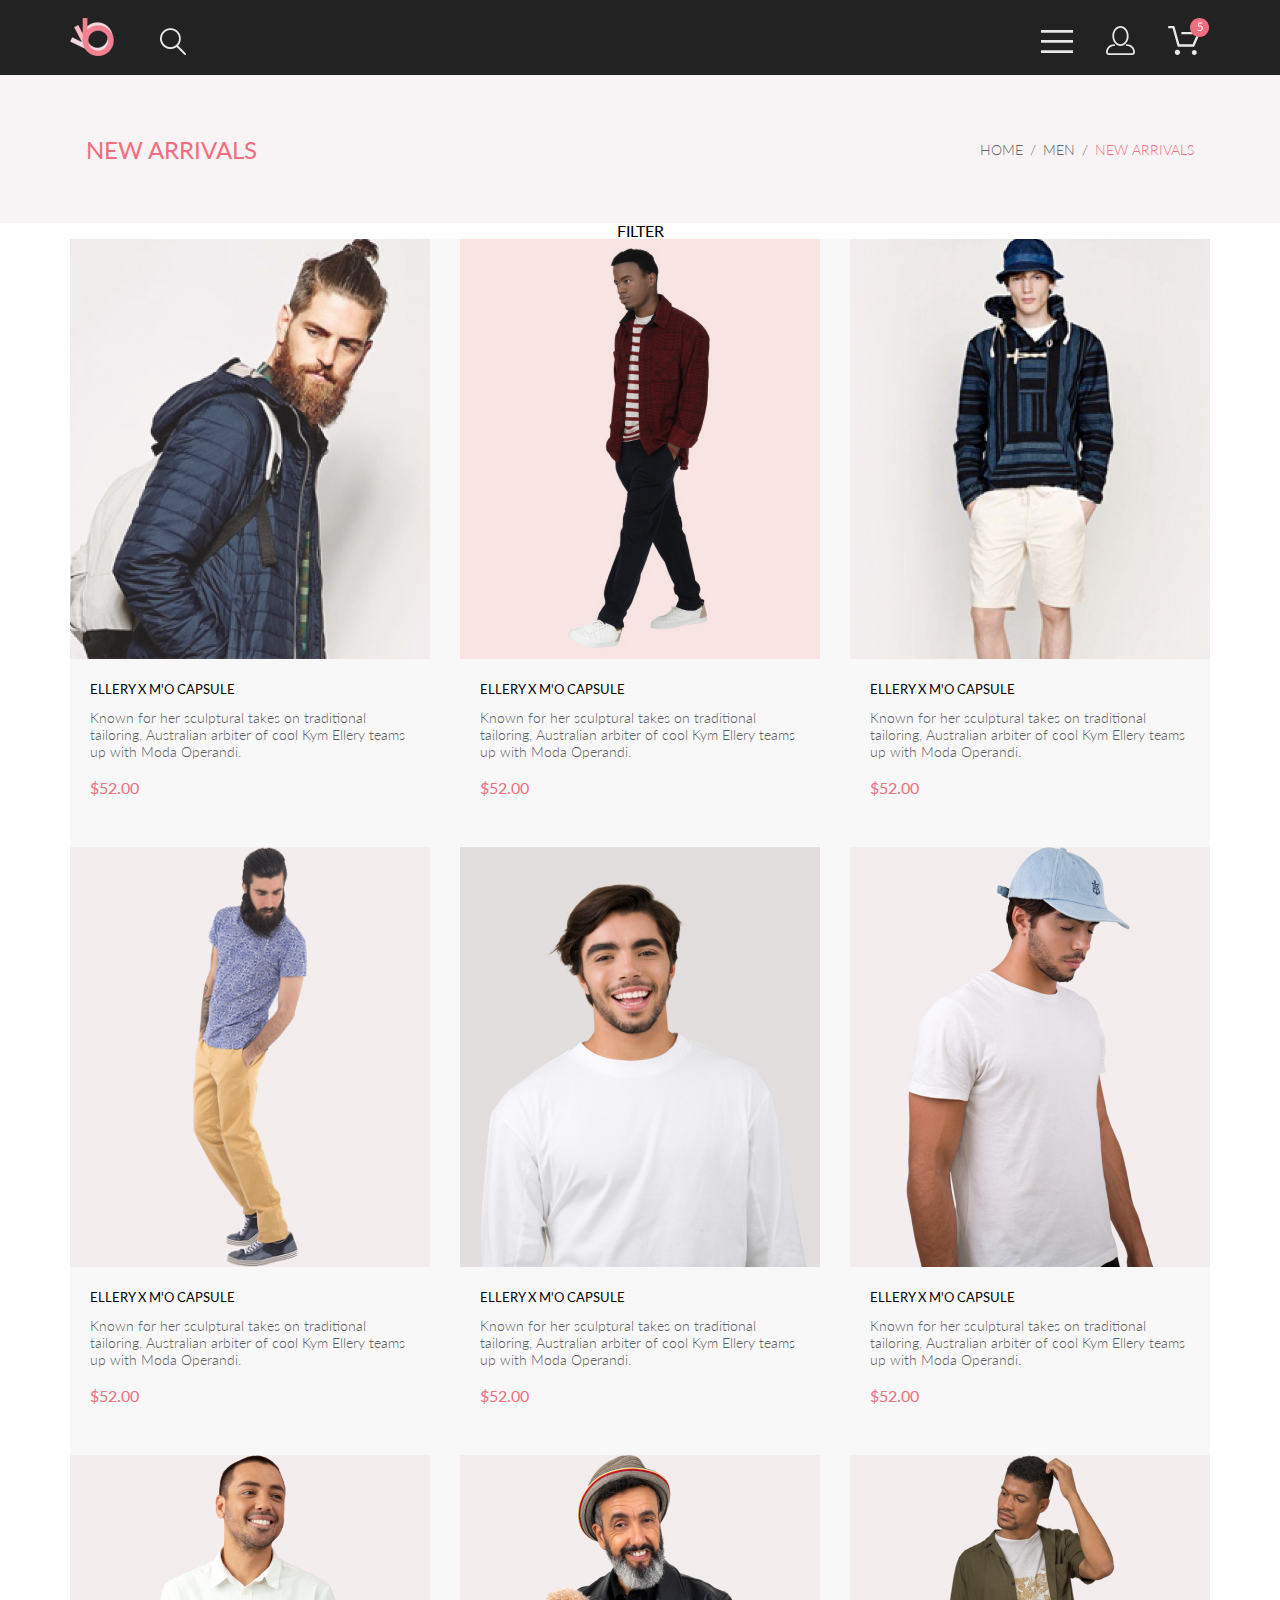
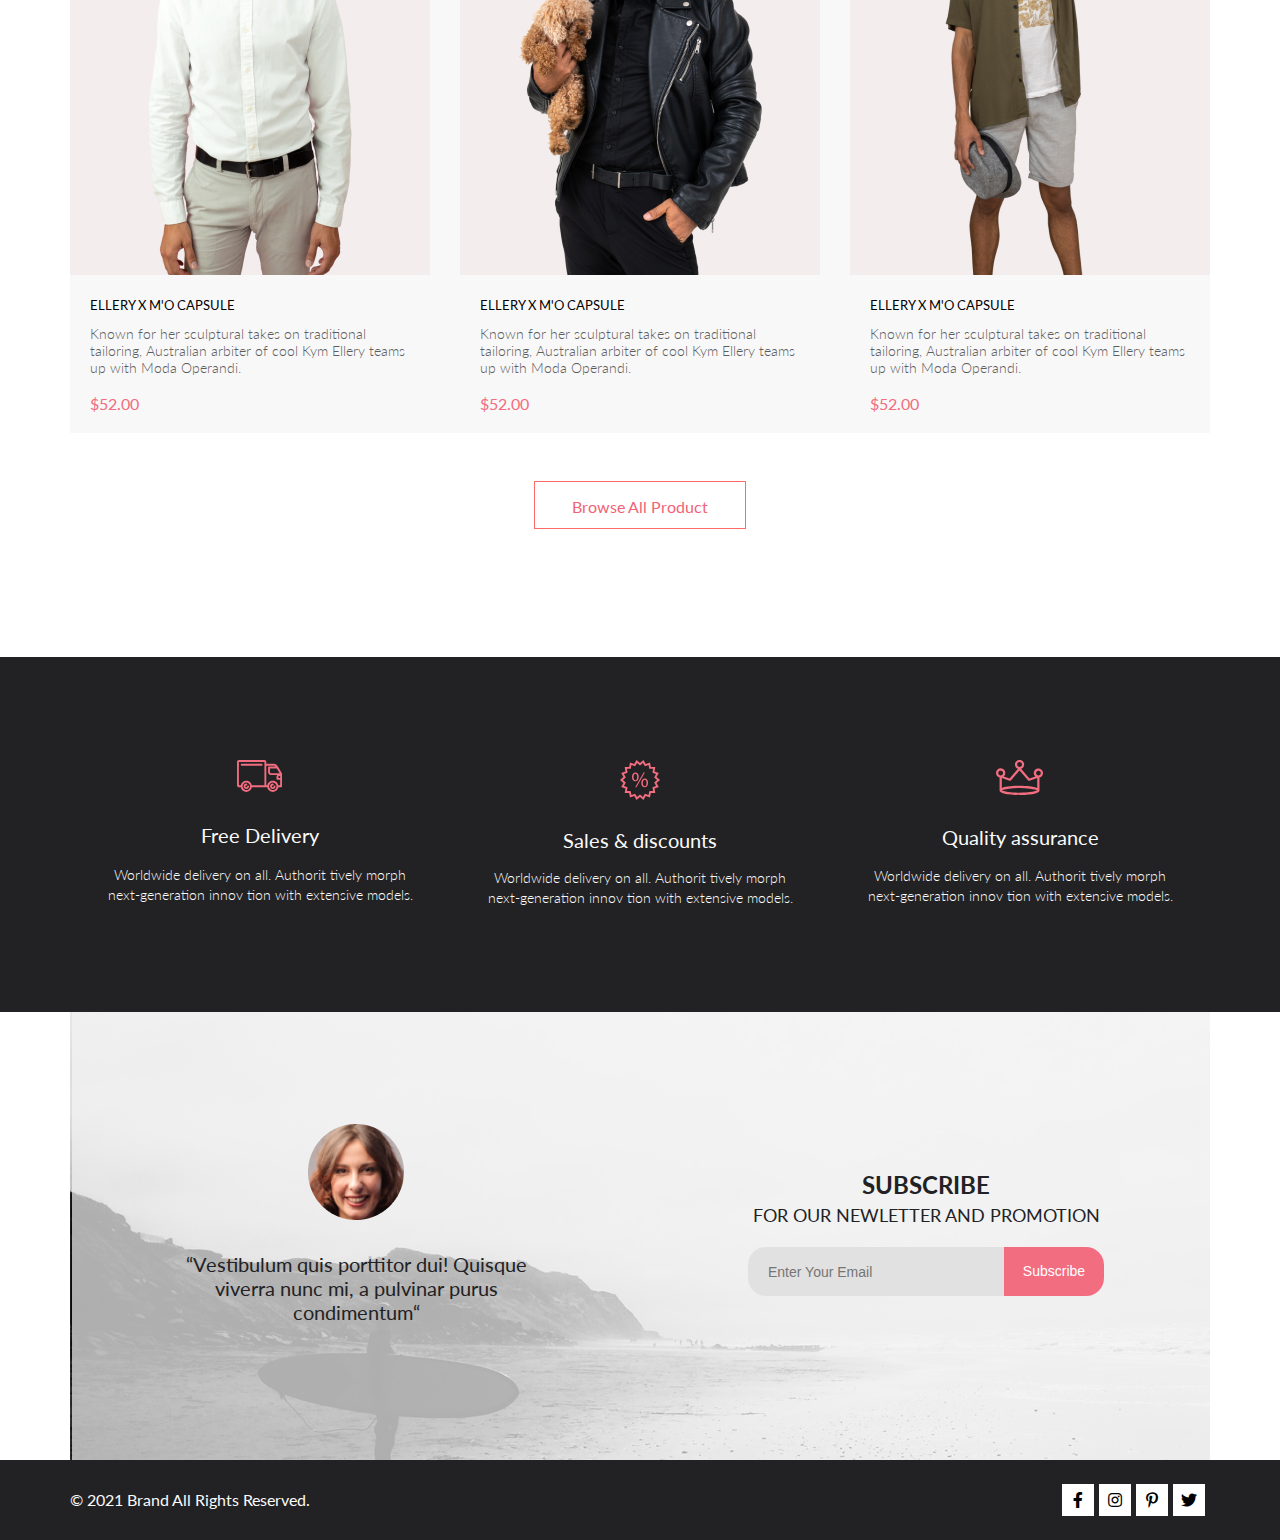
<file: html/contacts.html>
<!DOCTYPE html>
<html lang="en">

<head>
    <meta charset="UTF-8">
    <meta http-equiv="X-UA-Compatible" content="IE=edge">
    <meta name="viewport" content="width=device-width, initial-scale=1.0">
    <title>Catalog</title>
    <link rel="stylesheet" href="../css/style.css">
    <link href="https://use.fontawesome.com/releases/v5.0.13/css/all.css" rel="stylesheet">
</head>

<body>
    <div class="wrapper">
        <header class="header">
            <div class="header__container _container">
                <div class="header__logo">
                    <a class="header__logo-img">
                        <img src="../img/logo.png" alt="logo">
                    </a>
                    <button class="header__logo-search">
						<img src="../img/search.png" alt="">
					</button>
                </div>
                <div class="menu">
                    <nav>
                        <ul class="menu__list">
                            <li class="menu__item">
                                <a href="#" class="menu__link"><img src="../img/menu.svg" alt="img"></a>
                            </li>
                            <li class="menu__item">
                                <a href="#" class="menu__link"><img src="../img/user.svg" alt="img"></a>
                            </li>
                            <li class="menu__item">
                                <a href="#" class="menu__link"><img src="../img/basket.svg" alt="img"></a>
                            </li>
                        </ul>
                    </nav>
                </div>
            </div>
        </header>
        <div class="new">
            <div class="new__inside _container">
                <div class="new__inside-left">NEW ARRIVALS </div>
                <div class="new__inside-right">
                    <ul class="new__breadcrumb">
                        <li><a href="#">HOME</a></li>
                        <li><a href="#">MEN</a></li>
                        <li>NEW ARRIVALS</li>
                    </ul>
                </div>
            </div>
        </div>
        <div class="fetured _container">
            <div class="fetured__filter">FILTER</div>
            <div class="fetured__filter-item"></div>
            <div class="fetured__item">
                <div class="fetured__item-box">
                    <img class="fetured__item-img" src="../img/fetured1.jpg" alt="">
                    <div class="fetured__item-text">
                        <h4 class="fetured__item-title">ELLERY X M'O CAPSULE</h4>
                        <p class="fetured__item-subtitle">Known for her sculptural takes on traditional tailoring, Australian arbiter of cool Kym Ellery teams up with Moda Operandi.</p>
                        <p class="fetured__item-price">$52.00</p>
                    </div>
                </div>
                <div class="fetured__item-box">
                    <img class="fetured__item-img" src="../img/fetured7.jpg" alt="">
                    <div class="fetured__item-text">
                        <h4 class="fetured__item-title">ELLERY X M'O CAPSULE</h4>
                        <p class="fetured__item-subtitle">Known for her sculptural takes on traditional tailoring, Australian arbiter of cool Kym Ellery teams up with Moda Operandi.</p>
                        <p class="fetured__item-price">$52.00</p>
                    </div>
                </div>
                <div class="fetured__item-box">
                    <img class="fetured__item-img" src="../img/fetured3.jpg" alt="">
                    <div class="fetured__item-text">
                        <h4 class="fetured__item-title">ELLERY X M'O CAPSULE</h4>
                        <p class="fetured__item-subtitle">Known for her sculptural takes on traditional tailoring, Australian arbiter of cool Kym Ellery teams up with Moda Operandi.</p>
                        <p class="fetured__item-price">$52.00</p>
                    </div>
                </div>
                <div class="fetured__item-box">
                    <img class="fetured__item-img" src="../img/fetured4.jpg" alt="">
                    <div class="fetured__item-text">
                        <h4 class="fetured__item-title">ELLERY X M'O CAPSULE</h4>
                        <p class="fetured__item-subtitle">Known for her sculptural takes on traditional tailoring, Australian arbiter of cool Kym Ellery teams up with Moda Operandi.</p>
                        <p class="fetured__item-price">$52.00</p>
                    </div>
                </div>
                <div class="fetured__item-box">
                    <img class="fetured__item-img" src="../img/fetured8.jpg" alt="">
                    <div class="fetured__item-text">
                        <h4 class="fetured__item-title">ELLERY X M'O CAPSULE</h4>
                        <p class="fetured__item-subtitle">Known for her sculptural takes on traditional tailoring, Australian arbiter of cool Kym Ellery teams up with Moda Operandi.</p>
                        <p class="fetured__item-price">$52.00</p>
                    </div>
                </div>
                <div class="fetured__item-box">
                    <img class="fetured__item-img" src="../img/fetured9.jpg" alt="">
                    <div class="fetured__item-text">
                        <h4 class="fetured__item-title">ELLERY X M'O CAPSULE</h4>
                        <p class="fetured__item-subtitle">Known for her sculptural takes on traditional tailoring, Australian arbiter of cool Kym Ellery teams up with Moda Operandi.</p>
                        <p class="fetured__item-price">$52.00</p>
                    </div>
                </div>
                <div class="fetured__item-box">
                    <img class="fetured__item-img" src="../img/fetured10.jpg" alt="">
                    <div class="fetured__item-text">
                        <h4 class="fetured__item-title">ELLERY X M'O CAPSULE</h4>
                        <p class="fetured__item-subtitle">Known for her sculptural takes on traditional tailoring, Australian arbiter of cool Kym Ellery teams up with Moda Operandi.</p>
                        <p class="fetured__item-price">$52.00</p>
                    </div>
                </div>
                <div class="fetured__item-box">
                    <img class="fetured__item-img" src="../img/fetured11.jpg" alt="">
                    <div class="fetured__item-text">
                        <h4 class="fetured__item-title">ELLERY X M'O CAPSULE</h4>
                        <p class="fetured__item-subtitle">Known for her sculptural takes on traditional tailoring, Australian arbiter of cool Kym Ellery teams up with Moda Operandi.</p>
                        <p class="fetured__item-price">$52.00</p>
                    </div>
                </div>
                <div class="fetured__item-box">
                    <img class="fetured__item-img" src="../img/fetured12.jpg" alt="">
                    <div class="fetured__item-text">
                        <h4 class="fetured__item-title">ELLERY X M'O CAPSULE</h4>
                        <p class="fetured__item-subtitle">Known for her sculptural takes on traditional tailoring, Australian arbiter of cool Kym Ellery teams up with Moda Operandi.</p>
                        <p class="fetured__item-price">$52.00</p>
                    </div>
                </div>

            </div>
            <div class="fetured__btn">
                <a href="#">Browse All Product</a>
            </div>
        </div>
        <div class="feature">
            <div class="feature__container _container">
                <div class="feature__item">
                    <img src="../img/free.svg" alt="" class="feature__img">
                    <p class="feature__title">Free Delivery</p>
                    <p class="feature__subtitle">Worldwide delivery on all. Authorit tively morph next-generation innov tion with extensive models.</p>
                </div>
                <div class="feature__item">
                    <img src="../img/sales.svg" alt="" class="feature__img">
                    <p class="feature__title">Sales & discounts</p>
                    <p class="feature__subtitle">Worldwide delivery on all. Authorit tively morph next-generation innov tion with extensive models.</p>
                </div>
                <div class="feature__item">
                    <img src="../img/quality.svg" alt="" class="feature__img">
                    <p class="feature__title">Quality assurance</p>
                    <p class="feature__subtitle">Worldwide delivery on all. Authorit tively morph next-generation innov tion with extensive models.</p>
                </div>
            </div>
        </div>
        <div class="subscribe">
            <div class="subscribe__container _container">
                <div class="subscribe__manager">
                    <img src="../img/manager.png" alt="">
                    <p>“Vestibulum quis porttitor dui! Quisque viverra nunc mi, a pulvinar purus condimentum“</p>
                </div>
                <div class="subscribe__form">
                    <div class="subscribe__form-title">SUBSCRIBE</div>
                    <div class="subscribe__form-subtitle">FOR OUR NEWLETTER AND PROMOTION</div>
                    <form action="#" class="subscribe__form-btn">
                        <input type="text" placeholder="Enter Your Email">
                        <button>Subscribe</button>
                </div>
                </form>
            </div>
        </div>
        <footer class="footer">
            <div class="footer__container _container">

                <div class="rights">© 2021 Brand All Rights Reserved.</div>
                <div class="social__icons">
                    <div class="social__icons-item facebook">
                        <a href="#">
                            <i class="fab fa-facebook-f"></i>
                        </a>
                    </div>
                    <div class="social__icons-item instagram">
                        <a href="#">
                            <i class="fab fa-instagram"></i>
                        </a>
                    </div>
                    <div class="social__icons-item pinterest">
                        <a href="#">
                            <i class="fab fa-pinterest-p"></i>
                        </a>
                    </div>
                    <div class="social__icons-item twitter">
                        <a href="#">
                            <i class="fab fa-twitter"></i>
                        </a>
                    </div>
                </div>
            </div>
        </footer>
    </div>
</body>

</html>
</file>
<file: css/style.css>
@import url("https://fonts.googleapis.com/css2?family=Lato:ital,wght@0,100;0,300;0,400;0,700;0,900;1,100;1,300;1,400;1,700;1,900&family=Roboto&display=swap");
*,
*::before,
*::after {
  padding: 0;
  margin: 0;
  border: 0;
  -webkit-box-sizing: border-box;
          box-sizing: border-box;
}

a {
  text-decoration: none;
}

ul,
ol,
li {
  list-style: none;
}

h1,
h2,
h3,
h4,
h5,
h6 {
  font-weight: inherit;
  font-size: inherit;
}

html,
body {
  height: 100%;
  line-height: 1;
  font-family: 'Lato', sans-serif;
}

.fetured__title {
  font-weight: normal;
  font-size: 30px;
  line-height: 36px;
  color: #222222;
}

.fetured__subtitle, .filter__title, .filter__right, .product__cart-title, .filter__sort {
  font-weight: normal;
  font-size: 14px;
  line-height: 17px;
  color: #9F9F9F;
}

.fetured__item-title {
  font-weight: normal;
  font-size: 13px;
  line-height: 16px;
  color: #000000;
}

.fetured__item-subtitle, .product__cart-text {
  font-weight: 300;
  font-size: 14px;
  line-height: 17px;
  color: #5D5D5D;
}

.fetured__item-price {
  font-weight: normal;
  font-size: 16px;
  line-height: 19px;
  color: #F16D7F;
}

/*media------------------------*/
.wrapper {
  min-height: 100%;
  overflow: hidden;
}

/*----------------------------------------------*/
._container {
  max-width: 1140px;
  margin: 0 auto;
}

@media (max-width: 768px) {
  ._container {
    max-width: 768px;
  }
}

/*----------------------------------------------*/
.header {
  background: #222222;
}

.header__container {
  display: -webkit-box;
  display: -ms-flexbox;
  display: flex;
  max-height: 75px;
  -webkit-box-pack: justify;
      -ms-flex-pack: justify;
          justify-content: space-between;
}

.header__logo-search {
  margin: 28px 0 20px 41px;
  color: #E8E8E8;
  background: #222222;
}

@media (max-width: 768px) {
  .header__logo-search {
    margin-left: 20px;
  }
}

@media (max-width: 768px) {
  .header__logo-img {
    margin-left: 32px;
  }
}

.menu__list {
  display: -webkit-box;
  display: -ms-flexbox;
  display: flex;
  margin-top: 18px;
}

@media (max-width: 768px) {
  .menu__list {
    margin-right: 32px;
  }
}

@media (max-width: 375px) {
  .menu__item:nth-child(n+2) {
    display: none;
  }
}

.menu__item {
  margin-left: 33px;
}

@media (max-width: 768px) {
  .menu__item {
    margin-left: 16px;
  }
}

.menu__item:first-child {
  padding-top: 12px;
}

.menu__item:nth-child(2) {
  padding-top: 8px;
}

/*---------------------------------------------*/
.brand {
  position: relative;
}

.brand__inside {
  min-height: inherit;
  background: #F1E4E6;
  display: -webkit-box;
  display: -ms-flexbox;
  display: flex;
}

@media (max-width: 640px) {
  .brand__inside {
    min-height: 363px;
  }
}

.brand__inside-left {
  display: block;
}

@media (max-width: 640px) {
  .brand__inside-left {
    display: none;
  }
}

.brand__inside-right {
  display: -webkit-box;
  display: -ms-flexbox;
  display: flex;
  -webkit-box-pack: start;
      -ms-flex-pack: start;
          justify-content: flex-start;
  -webkit-box-align: center;
      -ms-flex-align: center;
          align-items: center;
}

@media (max-width: 640px) {
  .brand__inside-right {
    -webkit-box-pack: center;
        -ms-flex-pack: center;
            justify-content: center;
  }
}

.brand__inside-text {
  height: 92px;
  border-left: 12px solid #F16D7F;
  padding-left: 16px;
  margin-left: 64px;
}

@media (max-width: 640px) {
  .brand__inside-text {
    height: 61px;
    margin: 0;
  }
}

@media (max-width: 768px) {
  .brand__inside-text {
    height: 60px;
    margin: 0;
  }
}

.brand__inside-text span {
  color: #F16D7F;
}

.brand__inside-title {
  font-weight: 900;
  font-size: 48px;
  line-height: 58px;
  color: #222222;
}

@media (max-width: 640px) {
  .brand__inside-title {
    font-size: 37px;
    line-height: 44px;
  }
}

@media (max-width: 768px) {
  .brand__inside-title {
    font-size: 25px;
    line-height: 28px;
  }
}

.brand__inside-subtitle {
  font-weight: 700;
  font-size: 32px;
  line-height: 28px;
  color: #222222;
}

@media (max-width: 768px) {
  .brand__inside-subtitle {
    font-size: 24px;
    line-height: 28px;
  }
}

@media (max-width: 640px) {
  .brand__inside-subtitle {
    font-size: 20px;
    line-height: 32px;
  }
}

.brand__inside > div {
  width: 50vw;
}

@media (max-width: 640px) {
  .brand__inside > div {
    width: 100%;
  }
}

.brand__inside img {
  width: 100%;
  height: 100%;
}

.brand__outside {
  width: 100%;
  height: 100%;
  position: absolute;
  left: 0;
  top: 0;
}

._padblock {
  display: none;
}

.catalog {
  width: 232px;
  height: inherit;
  background: white;
  margin-left: auto;
  -webkit-box-shadow: 6px 4px 35px rgba(0, 0, 0, 0.21);
          box-shadow: 6px 4px 35px rgba(0, 0, 0, 0.21);
  padding: 37px 24px;
  -webkit-box-sizing: border-box;
          box-sizing: border-box;
  position: relative;
  max-height: inherit;
  overflow: auto;
}

.catalog__exit {
  position: absolute;
  right: 16px;
  top: 16px;
}

.catalog__title {
  font-weight: bold;
  font-size: 14px;
  line-height: 17px;
  color: #000;
  margin-bottom: 16px;
}

.catalog__subtitle-label {
  font-size: 14px;
  line-height: 33px;
  color: #f16d7f;
}

.catalog__subtitle a {
  display: block;
  font-size: 14px;
  line-height: 33px;
  color: #6f6e6e;
  text-decoration: none;
  margin-left: 21px;
}

/*-----------------------------------------------------*/
.type {
  display: -ms-grid;
  display: grid;
  -ms-grid-columns: (1fr)[3];
      grid-template-columns: repeat(3, 1fr);
  -ms-grid-rows: 260px 180px;
      grid-template-rows: 260px 180px;
  gap: 30px;
  padding: 65px 0 96px 0;
}

@media (max-width: 768px) {
  .type {
    padding: 20px 0 155px 0;
  }
}

@media (max-width: 640px) {
  .type {
    -ms-grid-columns: 1fr;
        grid-template-columns: 1fr;
    -ms-grid-rows: 248px 248px 248px 111px;
        grid-template-rows: 248px 248px 248px 111px;
    gap: 32px;
    padding: 64px 0;
  }
}

.type__item {
  position: relative;
}

.type__item-last {
  grid-column: 1/-1;
  position: relative;
}

.type img {
  width: 100%;
  height: 100%;
  position: absolute;
  -o-object-fit: cover;
     object-fit: cover;
}

.type__item-label {
  width: 100%;
  height: 100%;
  position: relative;
  display: -webkit-box;
  display: -ms-flexbox;
  display: flex;
  -webkit-box-orient: vertical;
  -webkit-box-direction: normal;
      -ms-flex-direction: column;
          flex-direction: column;
  -webkit-box-pack: center;
      -ms-flex-pack: center;
          justify-content: center;
  -webkit-box-align: center;
      -ms-flex-align: center;
          align-items: center;
}

.type__item-subtitle {
  font-weight: normal;
  font-size: 16px;
  line-height: 19px;
  color: #FFF;
}

.type__item-title {
  font-weight: normal;
  font-size: 24px;
  line-height: 28.8px;
  color: #F16D7F;
}

/*-------------------------------------------------*/
.fetured {
  text-align: center;
}

.fetured__subtitle {
  margin-bottom: 48px;
}

@media (max-width: 768px) {
  .fetured__subtitle {
    margin-bottom: 72px;
  }
}

@media (max-width: 375px) {
  .fetured__subtitle {
    margin-bottom: 64px;
  }
}

.fetured__item {
  display: -ms-grid;
  display: grid;
  background: #F8F8F8;
  -ms-grid-columns: (1fr)[3];
      grid-template-columns: repeat(3, 1fr);
  gap: 30px;
  justify-items: center;
}

@media (max-width: 768px) {
  .fetured__item {
    -ms-grid-columns: 1fr 1fr;
        grid-template-columns: 1fr 1fr;
    -webkit-column-gap: 16px;
            column-gap: 16px;
    row-gap: 16px;
  }
}

@media (max-width: 1140px) {
  .fetured__item {
    -ms-grid-columns: (1fr)[2];
        grid-template-columns: repeat(2, 1fr);
  }
}

@media (max-width: 760px) {
  .fetured__item {
    -ms-grid-columns: 1fr;
        grid-template-columns: 1fr;
    justify-items: center;
  }
}

.fetured__item-box {
  max-width: 360px;
  justify-items: center;
}

@media (max-width: 768px) {
  .fetured__item-box {
    display: -webkit-box;
    display: -ms-flexbox;
    display: flex;
    -webkit-box-orient: vertical;
    -webkit-box-direction: normal;
        -ms-flex-direction: column;
            flex-direction: column;
    text-align: left;
  }
}

.fetured__item-imageNorm {
  position: relative;
}

.fetured__item-imageNorm img {
  display: block;
}

.fetured__item-box:hover .fetured__item-imageHover {
  display: -webkit-box;
  display: -ms-flexbox;
  display: flex;
}

.fetured__item-imageHover {
  width: 100%;
  height: 100%;
  position: absolute;
  left: 0;
  top: 0;
  display: none;
  -webkit-box-pack: center;
      -ms-flex-pack: center;
          justify-content: center;
  -webkit-box-align: center;
      -ms-flex-align: center;
          align-items: center;
  background: rgba(58, 56, 56, 0.86);
}

.fetured__item-imageHover button {
  background: none;
  border: 1px solid white;
  color: white;
  display: -webkit-box;
  display: -ms-flexbox;
  display: flex;
  -webkit-box-align: center;
      -ms-flex-align: center;
          align-items: center;
  padding: 10px 14px;
  font-size: 14px;
  font-family: inherit;
}

.fetured__item-text {
  display: -webkit-box;
  display: -ms-flexbox;
  display: flex;
  -webkit-box-orient: vertical;
  -webkit-box-direction: normal;
      -ms-flex-direction: column;
          flex-direction: column;
  text-align: left;
  margin: 20px;
}

.fetured__item-subtitle {
  margin: 12px 0 18px 0;
}

.fetured__btn {
  width: 212px;
  height: 48px;
  border: 1px solid #ff6a6a;
  margin: 48px auto 95px;
  text-align: center;
  padding-top: 15px;
}

@media (max-width: 768px) {
  .fetured__btn {
    margin: 32px auto 64px;
  }
}

@media (max-width: 375px) {
  .fetured__btn {
    margin: 40px auto 96px;
  }
}

.fetured__btn a {
  font-weight: normal;
  font-size: 16px;
  line-height: 19px;
  color: #F26376;
}

.fetured__btn:hover {
  background: #F16D7F;
}

.fetured__btn:hover a {
  color: #FFFFFF;
}

/*---------------------------------------------*/
.feature {
  background: #222224;
}

.feature__container {
  display: -webkit-box;
  display: -ms-flexbox;
  display: flex;
}

@media (max-width: 768px) {
  .feature__container {
    -webkit-box-orient: vertical;
    -webkit-box-direction: normal;
        -ms-flex-direction: column;
            flex-direction: column;
    -webkit-box-align: center;
        -ms-flex-align: center;
            align-items: center;
  }
}

.feature__item {
  display: -ms-grid;
  display: grid;
  justify-items: center;
  margin: 103px 0 104px 0;
  padding: 0 28px;
}

@media (max-width: 768px) {
  .feature__item {
    width: 360px;
    margin: 23px 0;
  }
}

@media (max-width: 768px) {
  .feature__item:first-child {
    margin-top: 46px;
  }
}

@media (max-width: 768px) {
  .feature__item:last-child {
    margin-bottom: 46px;
  }
}

.feature__title {
  font-weight: normal;
  font-size: 19.96px;
  line-height: 24px;
  color: #FBFBFB;
  margin: 28px 0 16px 0;
}

@media (max-width: 768px) {
  .feature__title {
    margin: 28px 0 16px 0;
  }
}

.feature__subtitle {
  font-style: normal;
  font-weight: 300;
  font-size: 13.972px;
  line-height: 20px;
  text-align: center;
  color: #FBFBFB;
}

/*---------------------------------------------------*/
.subscribe__container {
  min-height: 448px;
  background: url(../img/phot_subscribe.png) no-repeat;
  background-size: cover !important;
  display: -webkit-box;
  display: -ms-flexbox;
  display: flex;
  -ms-flex-pack: distribute;
      justify-content: space-around;
  -webkit-box-align: center;
      -ms-flex-align: center;
          align-items: center;
}

@media (max-width: 768px) {
  .subscribe__container {
    -webkit-box-orient: vertical;
    -webkit-box-direction: normal;
        -ms-flex-direction: column;
            flex-direction: column;
    background-size: cover;
  }
}

.subscribe__manager {
  max-width: 360px;
  height: 225px;
  text-align: center;
}

@media (max-width: 768px) {
  .subscribe__manager {
    margin-top: 64px;
  }
}

.subscribe__manager img {
  margin-bottom: 30px;
}

.subscribe__manager p {
  font-weight: normal;
  font-size: 20px;
  line-height: 24px;
  text-align: center;
  color: #222224;
}

@media (max-width: 375px) {
  .subscribe__manager p {
    font-size: 18px;
    line-height: 22px;
  }
}

.subscribe__form {
  max-width: 557px;
  height: 142px;
  text-align: center;
}

@media (max-width: 768px) {
  .subscribe__form {
    margin: 48px 0 140px 0;
  }
}

@media (max-width: 375px) {
  .subscribe__form {
    margin-bottom: 109px;
    height: 123px;
  }
}

.subscribe__form-title {
  font-weight: bold;
  font-size: 24px;
  line-height: 40px;
  color: #222224;
}

.subscribe__form-subtitle {
  font-weight: normal;
  font-size: 18px;
  line-height: 0px;
  color: #222224;
  margin-bottom: 32px;
  margin-top: 10px;
}

@media (max-width: 375px) {
  .subscribe__form-subtitle {
    font-size: 14px;
    margin-bottom: 22px;
  }
}

.subscribe__form-btn {
  height: 49px;
}

.subscribe__form-btn input {
  height: inherit;
  width: 256px;
  border: none;
  -webkit-box-sizing: border-box;
          box-sizing: border-box;
  border-top-left-radius: 18px;
  border-bottom-left-radius: 18px;
  padding-left: 20px;
  background-color: #E1E1E1;
  font-weight: normal;
  font-size: 14px;
  line-height: 17px;
  color: #222224;
  float: left;
}

@media (max-width: 375px) {
  .subscribe__form-btn input {
    width: 200px;
  }
}

.subscribe__form-btn button {
  height: 49px;
  width: 100px;
  border: none;
  border-top-right-radius: 18px;
  border-bottom-right-radius: 18px;
  background-color: #F16D7F;
  color: #FFFFFF;
  font-weight: normal;
  font-size: 14px;
  line-height: 17px;
}

/*-----------------------------------------------------*/
.footer {
  background: #222224;
  padding: 24px 0;
}

@media (max-width: 640px) {
  .footer {
    padding: 0;
  }
}

.footer__container {
  display: -webkit-box;
  display: -ms-flexbox;
  display: flex;
  -webkit-box-pack: justify;
      -ms-flex-pack: justify;
          justify-content: space-between;
}

@media (max-width: 640px) {
  .footer__container {
    min-height: 143px;
    -webkit-box-orient: vertical;
    -webkit-box-direction: normal;
        -ms-flex-direction: column;
            flex-direction: column;
    -webkit-box-pack: start;
        -ms-flex-pack: start;
            justify-content: start;
    -webkit-box-align: center;
        -ms-flex-align: center;
            align-items: center;
  }
}

.footer .rights {
  font-weight: normal;
  font-size: 16px;
  line-height: 19px;
  color: #FBFBFB;
  padding-top: 6px;
}

@media (max-width: 768px) {
  .footer .rights {
    margin-left: 32px;
  }
}

@media (max-width: 640px) {
  .footer .rights {
    -webkit-box-ordinal-group: 3;
        -ms-flex-order: 2;
            order: 2;
    margin-left: 0;
  }
}

.footer .social__icons {
  display: -webkit-box;
  display: -ms-flexbox;
  display: flex;
}

@media (max-width: 768px) {
  .footer .social__icons {
    margin-right: 32px;
  }
}

@media (max-width: 640px) {
  .footer .social__icons {
    -webkit-box-ordinal-group: 2;
        -ms-flex-order: 1;
            order: 1;
    margin: 43px 0 25px 0;
  }
}

.footer .social__icons-item {
  width: 32px;
  height: 32px;
  background: #FFF;
  display: -webkit-box;
  display: -ms-flexbox;
  display: flex;
  -webkit-box-pack: center;
      -ms-flex-pack: center;
          justify-content: center;
  -webkit-box-align: center;
      -ms-flex-align: center;
          align-items: center;
  margin-right: 5px;
}

.footer .social__icons-item a {
  color: #000;
  text-decoration: none;
}

.footer .social__icons-item:hover {
  background: #ef5b70;
}

.footer .social__icons-item:hover a {
  color: #FFFFFF;
}

.new {
  background: #F8F3F4;
}

.new .new__inside {
  min-height: 148px;
  display: -webkit-box;
  display: -ms-flexbox;
  display: flex;
  -webkit-box-pack: justify;
      -ms-flex-pack: justify;
          justify-content: space-between;
  -webkit-box-align: center;
      -ms-flex-align: center;
          align-items: center;
  padding: 0 16px;
}

@media (max-width: 640px) {
  .new .new__inside {
    -webkit-box-orient: vertical;
    -webkit-box-direction: normal;
        -ms-flex-direction: column;
            flex-direction: column;
    -webkit-box-pack: start;
        -ms-flex-pack: start;
            justify-content: start;
  }
}

.new .new__inside-left {
  font-size: 24px;
  line-height: 29px;
  color: #F16D7F;
}

@media (max-width: 640px) {
  .new .new__inside-left {
    margin: 24px auto 32px;
  }
}

.new .new__inside-right {
  font-weight: 300;
  font-size: 14px;
  line-height: 17px;
  color: #636363;
}

.new .new__inside-right .new__breadcrumb {
  list-style: none;
}

.new .new__inside-right .new__breadcrumb li {
  display: inline;
}

.new .new__inside-right .new__breadcrumb li + li:before {
  padding: 3px;
  color: #636363;
  content: "/\00a0";
}

.new .new__inside-right .new__breadcrumb li a {
  text-decoration: none;
  color: #636363;
}

.new .new__inside-right .new__breadcrumb li a:hover {
  text-decoration: underline;
}

.new .new__inside-right .new__breadcrumb li:last-child {
  color: #F16D7F;
  text-transform: uppercase;
}

@media (max-width: 1140px) {
  .fetured__item-box:last-child:nth-child(odd) {
    display: none;
  }
}

@media (max-width: 640px) {
  .fetured__item-box:last-child:nth-child(odd) {
    display: block;
  }
}

@media (max-width: 768px) {
  .fetured {
    margin-bottom: 65px !important;
  }
}

.filter {
  margin: 51px auto 64px;
  display: -webkit-box;
  display: -ms-flexbox;
  display: flex;
}

@media (max-width: 1140px) {
  .filter {
    -webkit-box-pack: justify;
        -ms-flex-pack: justify;
            justify-content: space-between;
    margin-left: 0;
    margin-right: 16px;
  }
}

@media (max-width: 768px) {
  .filter {
    margin: 24px auto 40px;
    margin-left: 0;
    margin-right: 16px;
  }
}

.filter__left {
  position: relative;
  z-index: 10;
  display: -webkit-box;
  display: -ms-flexbox;
  display: flex;
  cursor: pointer;
}

.filter__left:hover, .filter__icon:hover {
  color: #EF5B70 !important;
}

.filter__title {
  margin-left: 16px;
  color: #000000;
  position: relative;
  z-index: 10;
}

@media (max-width: 375px) {
  .filter__title {
    display: none;
  }
}

.filter__title-red {
  color: #F16D7F;
  left: 10px;
  top: 10px;
}

.filter__icon {
  width: 15px;
  height: 15px;
  position: relative;
  z-index: 10;
  left: 5px;
  top: 2px;
}

@media (max-width: 375px) {
  .filter__icon {
    width: 37px;
    height: 25px;
  }
}

.filter__icon-red {
  left: 13px;
  top: 11px;
}

.filter__category {
  position: absolute;
  width: 360px;
  min-height: 530px;
  padding: 24px 33px;
  background: #ffffff;
  -webkit-box-shadow: 6px 4px 35px rgba(0, 0, 0, 0.2);
          box-shadow: 6px 4px 35px rgba(0, 0, 0, 0.2);
}

.filter__category a {
  padding-left: 22px;
  text-decoration: none;
  font-weight: normal;
  font-size: 14px;
  line-height: 17px;
  color: #6F6E6E;
}

.filter__category-item {
  margin: 24px 0;
}

.filter__category-item a {
  display: -webkit-box;
  display: -ms-flexbox;
  display: flex;
  margin-bottom: 11px;
}

.filter__category-title {
  height: 37px;
  border-left: 5px solid #F16D7F;
  padding-left: 11px;
  border-bottom: 1px solid #ebebeb;
  margin-bottom: 24px;
  padding-top: 10px;
}

.filter__right {
  margin-left: 304px;
  display: -webkit-box;
  display: -ms-flexbox;
  display: flex;
  z-index: 10;
  color: #6F6E6E;
  cursor: pointer;
}

.filter__right img {
  position: relative;
  bottom: 3px;
  left: 4px;
}

@media (max-width: 768px) {
  .filter__right {
    margin-left: 0;
    margin-right: 16px;
  }
}

@media (max-width: 640px) {
  .filter__right {
    font-size: 12px;
    line-height: 14px;
  }
}

.filter__trending {
  position: relative;
}

.filter__size {
  margin: 0 27px;
  position: relative;
}

.filter__price {
  position: relative;
}

.filter .item__style {
  position: absolute;
  left: 0;
  top: 25px;
  width: 120px;
  height: 105px;
  background: #ffffff;
  -webkit-box-shadow: 6px 4px 35px rgba(0, 0, 0, 0.2);
          box-shadow: 6px 4px 35px rgba(0, 0, 0, 0.2);
  padding: 7px 9px;
  -webkit-box-sizing: border-box;
          box-sizing: border-box;
  font-size: 14px;
  color: #6f6e6e;
  z-index: 10;
}

.filter div {
  margin-top: 5px;
}

@media (max-width: 640px) {
  .filter div {
    margin-top: 0;
  }
}

.numbering {
  margin: 48px auto 96px;
  width: 284px;
  height: 44px;
  border: 1px solid #EBEBEB;
  padding: 12px 17px;
  display: -webkit-box;
  display: -ms-flexbox;
  display: flex;
  -webkit-box-pack: justify;
      -ms-flex-pack: justify;
          justify-content: space-between;
  border-radius: 3px;
}

@media (max-width: 768px) {
  .numbering {
    margin: 40px auto 63px;
  }
}

.numbering a {
  text-decoration: none;
  font-weight: 300;
  font-size: 16px;
  line-height: 19px;
  color: #c4c4c4;
}

.numbering a:hover {
  color: #EF5B70;
}

.numbering .fa {
  color: #000000;
}

.subscribe__ .subscribe__form {
  max-height: 137px;
}

.slide {
  background: #F7F7F7;
  height: 777px;
  position: relative;
}

@media (max-width: 1140px) {
  .slide {
    height: 624px;
  }
}

.slide__button-left {
  width: 47px;
  height: 47px;
  position: absolute;
  left: 0;
  top: 365px;
  z-index: 1;
  background: url(../img/Slide/slide-left.svg) center no-repeat rgba(42, 42, 42, 0.15);
}

@media (max-width: 1140px) {
  .slide__button-left {
    top: 288px;
  }
}

.slide__button-left:hover {
  background: url(../img/Slide/slide-left-hover.svg) center no-repeat rgba(42, 42, 42, 0.15);
}

.slide__img {
  padding-top: 15px;
}

.slide__img img {
  display: block;
  margin: 0 auto;
  -o-object-fit: cover;
     object-fit: cover;
}

@media (max-width: 1140px) {
  .slide__img img {
    display: block;
    height: 565px;
    padding-top: 30px;
  }
}

@media (max-width: 768px) {
  .slide__img img {
    height: 454px;
  }
}

.slide__button-right {
  width: 47px;
  height: 47px;
  position: absolute;
  top: 365px;
  right: 0;
  z-index: 1;
  background: url(../img/Slide/slide-right.svg) center no-repeat rgba(42, 42, 42, 0.15);
}

@media (max-width: 1140px) {
  .slide__button-right {
    top: 288px;
  }
}

.slide__button-right:hover {
  background: url(../img/Slide/slide-right-hover.svg) center no-repeat rgba(42, 42, 42, 0.15);
}

.product__cart {
  position: relative;
}

.product__cart-wrap {
  height: 600px;
  background: #ffffff;
  border: 1px solid #EAEAEA;
  margin: -64px auto 128px;
  display: -webkit-box;
  display: -ms-flexbox;
  display: flex;
  -webkit-box-orient: vertical;
  -webkit-box-direction: normal;
      -ms-flex-direction: column;
          flex-direction: column;
  -webkit-box-align: center;
      -ms-flex-align: center;
          align-items: center;
}

@media (max-width: 1140px) {
  .product__cart-wrap {
    margin-top: 0;
  }
}

@media (max-width: 640px) {
  .product__cart-wrap {
    margin-bottom: 64px;
  }
}

.product__cart-title {
  color: #F16D7F;
  font-weight: 300;
  margin-top: 64px;
}

.product__cart-divider {
  width: 63px;
  height: 3px;
  background: #ef5b70;
  margin-top: 12px;
}

.product__cart-subtitle {
  font-style: normal;
  font-weight: 300;
  font-size: 18px;
  line-height: 22px;
  color: #4D4D4D;
  margin-top: 12px;
}

.product__cart-text {
  width: 555px;
  color: #5E5E5E;
  text-align: center;
  margin-top: 48px;
}

@media (max-width: 640px) {
  .product__cart-text {
    width: 326px;
  }
}

.product__cart-price {
  font-weight: 300;
  font-size: 24px;
  line-height: 29px;
  color: #EF5B70;
  margin-top: 32px;
}

.product__cart-dividerDown {
  height: 1px;
  width: 642px;
  border: 1px solid #EAEAEA;
  margin-top: 65px;
}

@media (max-width: 640px) {
  .product__cart-dividerDown {
    width: 175px;
  }
}

.product__cart-sort {
  margin-top: 65px;
}

.product__cart-add {
  width: 211px;
  height: 47px;
  margin-top: 48px;
  border: 1px solid #FF6A6A;
  background: #fff;
  display: -webkit-box;
  display: -ms-flexbox;
  display: flex;
  -webkit-box-pack: justify;
      -ms-flex-pack: justify;
          justify-content: space-between;
  -webkit-box-align: center;
      -ms-flex-align: center;
          align-items: center;
  font-weight: normal;
  font-size: 16px;
  line-height: 19px;
  color: #F26376;
  padding: 15px 44px;
}

.filter__sort {
  display: -webkit-box;
  display: -ms-flexbox;
  display: flex;
  z-index: 10;
  color: #6F6E6E;
}

.filter__sort img {
  position: relative;
  bottom: 3px;
  left: 3px;
}

@media (max-width: 640px) {
  .filter__sort img {
    bottom: 0;
  }
}

.filter__sort .sort-title {
  margin: 0 11px;
  padding: 0 11px;
}

@media (max-width: 640px) {
  .filter__sort .sort-title {
    font-weight: normal;
    font-size: 10px;
    line-height: 12px;
  }
}

.fetured {
  margin-bottom: 128px;
}

@media (max-width: 640px) {
  .fetured__item {
    row-gap: 0;
  }
  .fetured__item-box:nth-child(2) {
    display: none;
  }
  .fetured__item-box:last-child {
    display: block;
  }
}

@-webkit-keyframes myAnim {
  0% {
    left: 39.5%;
  }
  100% {
    left: 0%;
  }
}

@keyframes myAnim {
  0% {
    left: 39.5%;
  }
  100% {
    left: 0%;
  }
}

@media (max-width: 768px) {
  .cart__new-wrap {
    -webkit-box-pack: center !important;
        -ms-flex-pack: center !important;
            justify-content: center !important;
    margin: 0;
  }
}

.cart {
  display: -webkit-box;
  display: -ms-flexbox;
  display: flex;
  -webkit-box-flex: 1;
      -ms-flex: 1 1 auto;
          flex: 1 1 auto;
  -webkit-box-pack: justify;
      -ms-flex-pack: justify;
          justify-content: space-between;
}

@media (max-width: 1140px) {
  .cart {
    -webkit-box-orient: vertical;
    -webkit-box-direction: normal;
        -ms-flex-direction: column;
            flex-direction: column;
    -webkit-box-align: center;
        -ms-flex-align: center;
            align-items: center;
  }
}

.cart__left {
  margin-top: 96px;
}

@media (max-width: 1140px) {
  .cart__left {
    margin-top: 59px;
  }
}

@media (max-width: 768px) {
  .cart__left {
    display: -webkit-box;
    display: -ms-flexbox;
    display: flex;
    -webkit-box-orient: vertical;
    -webkit-box-direction: normal;
        -ms-flex-direction: column;
            flex-direction: column;
    -webkit-box-align: center;
        -ms-flex-align: center;
            align-items: center;
    margin-top: 39px;
  }
}

.cart__left-wrap {
  background: #fff;
  width: 652px;
  height: 306px;
  position: relative;
  display: -webkit-box;
  display: -ms-flexbox;
  display: flex;
  -webkit-box-pack: start;
      -ms-flex-pack: start;
          justify-content: start;
  margin-bottom: 40px;
  -webkit-filter: drop-shadow(17px 19px 24px rgba(0, 0, 0, 0.13));
          filter: drop-shadow(17px 19px 24px rgba(0, 0, 0, 0.13));
}

@media (max-width: 1140px) {
  .cart__left-wrap {
    width: 734px;
  }
}

@media (max-width: 768px) {
  .cart__left-wrap {
    max-width: 358px;
    height: 188px;
    margin-bottom: 32px;
    -webkit-filter: drop-shadow(8px 8px 21px rgba(0, 0, 0, 0.13));
            filter: drop-shadow(8px 8px 21px rgba(0, 0, 0, 0.13));
  }
}

.cart__exit {
  position: absolute;
  top: 28px;
  right: 22px;
}

.cart__left-img {
  position: relative;
  left: 39.5%;
  -webkit-animation-name: myAnim;
          animation-name: myAnim;
  -webkit-animation-duration: 3s;
          animation-duration: 3s;
  -webkit-animation-delay: 3s;
          animation-delay: 3s;
  -webkit-animation-fill-mode: forwards;
          animation-fill-mode: forwards;
}

.cart__left-img img {
  width: 262px;
  height: 306px;
}

@media (max-width: 768px) {
  .cart__left-img img {
    width: 144px;
    height: 188px;
  }
}

.cart__left-label {
  width: 210px;
  height: 222px;
  margin-top: 22px;
  margin-left: 31px;
}

@media (max-width: 768px) {
  .cart__left-label {
    height: 188px;
    width: 140px;
    margin-top: 13px;
    margin-left: 17px;
  }
}

.cart__left-title {
  font-weight: 400;
  font-size: 24px;
  line-height: 29px;
  color: #222222;
}

@media (max-width: 768px) {
  .cart__left-title {
    font-size: 16px;
    line-height: 19px;
  }
}

.cart__left-text {
  margin-top: 42px;
  font-weight: normal;
  font-size: 22px;
  line-height: 26px;
  color: #575757;
}

@media (max-width: 768px) {
  .cart__left-text {
    font-size: 14px;
    line-height: 17px;
    margin-top: 25px;
  }
}

.cart__left-text li {
  margin-bottom: 6px;
}

.cart__left-price {
  color: #EF5B70;
}

.cart__left-quantity {
  display: inline-block;
  text-align: center;
  width: 43px;
  height: 24px;
  margin-left: 24px;
  border: 1px solid #EAEAEA;
}

.cart__left-btn {
  display: -webkit-box;
  display: -ms-flexbox;
  display: flex;
  -webkit-box-pack: justify;
      -ms-flex-pack: justify;
          justify-content: space-between;
  margin: 32px 0 128px;
}

@media (max-width: 1140px) {
  .cart__left-btn {
    -webkit-box-pack: center;
        -ms-flex-pack: center;
            justify-content: center;
    margin: 22px 0 64px;
  }
}

@media (max-width: 768px) {
  .cart__left-btn {
    margin: -2px 0 48px;
  }
}

.cart__left-btn .clear__btn,
.cart__left-btn .continue__btn {
  display: -webkit-box;
  display: -ms-flexbox;
  display: flex;
  -webkit-box-pack: center;
      -ms-flex-pack: center;
          justify-content: center;
  -webkit-box-align: center;
      -ms-flex-align: center;
          align-items: center;
  width: 234px;
  height: 49px;
  border: 1px solid #A4A4A4;
  font-style: normal;
  font-weight: 300;
  font-size: 14px;
  line-height: 17px;
  color: #575757;
}

@media (max-width: 1140px) {
  .cart__left-btn .clear__btn,
  .cart__left-btn .continue__btn {
    width: 225px;
    margin-right: 24px;
    margin-left: 24px;
  }
}

@media (max-width: 768px) {
  .cart__left-btn .clear__btn,
  .cart__left-btn .continue__btn {
    width: 175px;
    height: 33px;
    font-size: 12px;
    line-height: 14px;
    margin-right: 5px;
    margin-left: 5px;
  }
}

@media (max-width: 1140px) {
  .cart__right {
    display: -webkit-box;
    display: -ms-flexbox;
    display: flex;
    -webkit-box-pack: justify;
        -ms-flex-pack: justify;
            justify-content: space-between;
    width: 734px;
    margin-bottom: 128px;
  }
}

@media (max-width: 768px) {
  .cart__right {
    -webkit-box-orient: vertical;
    -webkit-box-direction: normal;
        -ms-flex-direction: column;
            flex-direction: column;
    -webkit-box-align: center;
        -ms-flex-align: center;
            align-items: center;
    margin-bottom: 96px;
  }
}

.cart__right-form {
  width: 360px;
  height: 272px;
  margin-top: 113px;
}

@media (max-width: 1140px) {
  .cart__right-form {
    margin-top: 0;
  }
}

.cart__right-form form {
  display: -webkit-box;
  display: -ms-flexbox;
  display: flex;
  -webkit-box-orient: vertical;
  -webkit-box-direction: normal;
      -ms-flex-direction: column;
          flex-direction: column;
}

.cart__right-form form input {
  width: 359px;
  height: 44px;
  border: 1px solid #A4A4A4;
  margin-bottom: 20px;
  font-weight: 300;
  font-size: 13px;
  line-height: 16px;
  color: #222222;
  padding-left: 17px;
}

.cart__right-form form button {
  width: 101px;
  height: 35px;
  background: #fff;
  border: 1px solid #A4A4A4;
}

@media (max-width: 768px) {
  .cart__right-form form button {
    font-size: 11px;
    line-height: 13px;
    color: #575757;
  }
}

.cart__right-title {
  margin-bottom: 20px;
  font-style: normal;
  font-weight: 300;
  font-size: 16px;
  line-height: 19px;
  color: #222222;
}

.cart__right-bascket {
  width: 360px;
  height: 214px;
  margin-top: 57px;
  background: #F5F3F3;
  display: -webkit-box;
  display: -ms-flexbox;
  display: flex;
  -webkit-box-orient: vertical;
  -webkit-box-direction: normal;
      -ms-flex-direction: column;
          flex-direction: column;
  -webkit-box-align: end;
      -ms-flex-align: end;
          align-items: flex-end;
}

@media (max-width: 1140px) {
  .cart__right-bascket {
    margin-top: 39px;
  }
}

@media (max-width: 768px) {
  .cart__right-bascket {
    margin-top: 48px;
  }
}

.cart__right-bascket button {
  width: 273px;
  height: 50px;
  margin-top: 17px;
  background: #F16D7F;
  font-style: normal;
  font-weight: 300;
  font-size: 16px;
  line-height: 19px;
  color: #FFFFFF;
  -ms-flex-item-align: center;
      -ms-grid-row-align: center;
      align-self: center;
}

.cart__right-subtotal {
  font-weight: normal;
  font-size: 11px;
  line-height: 13px;
  color: #4A4A4A;
  margin-top: 39px;
  margin-right: 34px;
}

.cart__right-grandtotal {
  font-style: normal;
  font-weight: 300;
  font-size: 16px;
  line-height: 19px;
  color: #222222;
  margin-top: 12px;
  margin-right: 37px;
}

.cart .bascket-snape {
  width: 275px;
  height: 1px;
  outline: 1px solid #E2E2E2;
  margin-top: 21px;
  -ms-flex-item-align: center;
      -ms-grid-row-align: center;
      align-self: center;
}

.reg__new-wrap {
  -webkit-box-pack: center !important;
      -ms-flex-pack: center !important;
          justify-content: center !important;
}

.b-reg {
  min-height: 675px;
  display: -webkit-box;
  display: -ms-flexbox;
  display: flex;
  -webkit-box-pack: start;
      -ms-flex-pack: start;
          justify-content: start;
}

@media (max-width: 768px) {
  .b-reg {
    -webkit-box-pack: center;
        -ms-flex-pack: center;
            justify-content: center;
  }
}

@media (max-width: 375px) {
  .b-reg {
    -webkit-box-orient: vertical !important;
    -webkit-box-direction: normal !important;
        -ms-flex-direction: column !important;
            flex-direction: column !important;
  }
}

.b-reg__aboutUser {
  margin-top: 64px;
}

@media (max-width: 768px) {
  .b-reg__aboutUser {
    width: 48%;
  }
}

@media (max-width: 375px) {
  .b-reg__aboutUser {
    width: 100%;
    margin-top: 40px;
  }
}

.b-reg__aboutUser-text {
  margin: 15px auto 39px;
  font-weight: 300;
  font-size: 13px;
  line-height: 16px;
  color: #B1B1B1;
}

.b-reg__aboutUser-btn {
  width: 167px;
  height: 50px;
  font-size: 14px;
  line-height: 17px;
}

.b-reg__aboutUser-btn::after {
  content: "" url(../img/btnArrow.svg);
  padding-left: 20px;
}

.b-reg__name-title {
  font-weight: 300;
  font-size: 16px;
  line-height: 19px;
  color: #222222;
  background: #fff;
  border: hidden;
}

.b-reg__name-first, .b-reg__name-last {
  -ms-flex-wrap: nowrap;
      flex-wrap: nowrap;
  width: 100% !important;
  height: 45px;
  font-weight: 300;
  font-size: 13px;
  line-height: 16px;
  color: #B1B1B1;
}

.b-reg__name-first {
  margin: 20px auto;
}

.b-reg__radio {
  margin-top: 31px;
  margin-bottom: 33px;
  font-weight: 300;
  font-size: 11px;
  line-height: 13px;
  color: #000000;
}

@media (max-width: 768px) {
  .b-reg__radio {
    display: inline-block;
  }
}

.b-reg__login-title {
  margin-bottom: 20px;
  font-weight: 300;
  font-size: 16px;
  line-height: 19px;
  color: #222222;
}

.b-reg__login-placeholder {
  font-weight: 300;
  font-size: 13px;
  line-height: 16px;
  color: #B1B1B1;
}

.b-reg__loyalty {
  margin-left: 116px;
  margin-top: 64px;
  font-size: 24px;
  line-height: 29px;
}

@media (max-width: 768px) {
  .b-reg__loyalty {
    width: 48%;
    margin-left: 10px;
    font-size: 16px;
    line-height: 19px;
  }
}

@media (max-width: 375px) {
  .b-reg__loyalty {
    width: 100%;
    margin-top: 40px;
    margin-bottom: 96px;
  }
}

.b-reg__loyalty-title {
  margin-bottom: 22px;
}

.b-reg__loyalty-text {
  width: 652px;
}

@media (max-width: 1140px) {
  .b-reg__loyalty-text {
    width: 354px;
  }
}

@media (max-width: 640px) {
  .b-reg__loyalty-text {
    width: 100%;
  }
}

.b-reg__loyalty-marker {
  margin-top: 21px;
}

.b-reg__loyalty-marker li {
  margin-bottom: 16px;
  list-style-image: url(../img/regMarker.svg);
}
</file>
<file: addTask/task.css>
@charset "UTF-8";
@import url("https://fonts.googleapis.com/css?family=Montserrat:regular,500,600,700&family=Playfair+Display:regular,700,700italic&display=swap");
* {
  margin: 0;
  padding: 0;
  -webkit-box-sizing: border-box;
          box-sizing: border-box;
}

/*-----Подключения-------*/
.b-header__item {
  position: relative;
  max-width: 100%;
}

@media (max-width: 768px) {
  .b-header__item {
    position: static;
    width: auto;
    padding-bottom: 15px;
  }
}

.b-label {
  height: 70px;
  width: auto;
  display: -webkit-box;
  display: -ms-flexbox;
  display: flex;
  -webkit-box-pack: justify;
      -ms-flex-pack: justify;
          justify-content: space-between;
  -webkit-box-align: center;
      -ms-flex-align: center;
          align-items: center;
  font-size: 13px;
  line-height: 19.5px;
  color: #FFFFFF;
  padding-top: 12px;
  letter-spacing: -0.5px;
}

@media (max-width: 768px) {
  .b-label {
    width: auto;
    -webkit-box-orient: vertical;
    -webkit-box-direction: normal;
        -ms-flex-direction: column;
            flex-direction: column;
    padding-top: 15px;
    padding-bottom: 15px;
  }
}

.b-menu {
  height: 47px;
  display: -webkit-box;
  display: -ms-flexbox;
  display: flex;
  -ms-flex-pack: distribute;
      justify-content: space-around;
  font-size: 14px;
  line-height: 21px;
  color: #FFFFFF;
}

@media (max-width: 768px) {
  .b-menu {
    -webkit-box-orient: vertical;
    -webkit-box-direction: normal;
        -ms-flex-flow: column wrap;
            flex-flow: column wrap;
    width: auto;
    height: auto;
    padding-bottom: 15px;
    font-size: 20px;
    line-height: 35px;
  }
}

.b-menu__item {
  width: 100%;
  display: -webkit-box;
  display: -ms-flexbox;
  display: flex;
  -webkit-box-pack: center;
      -ms-flex-pack: center;
          justify-content: center;
  -webkit-box-align: center;
      -ms-flex-align: center;
          align-items: center;
  letter-spacing: 0.1px;
  border: 1px solid #FFFFFF;
}

@media (max-width: 768px) {
  .b-menu__item {
    width: auto;
    height: 45px;
  }
}

.b-menu__item:last-child {
  border-right: none;
}

@media (max-width: 768px) {
  .b-menu__item:last-child {
    border-right: 1px solid #fff;
  }
}

.b-menu__item:first-child {
  border-left: none;
}

@media (max-width: 768px) {
  .b-menu__item:first-child {
    border-left: 1px solid #fff;
  }
}

.b-menu__item:nth-child(2) {
  padding-right: 28px;
}

.b-menu__item:nth-child(3) {
  padding-right: 18px;
}

.b-buttonDouble {
  width: 415px;
  height: 50px;
  position: absolute;
  left: 347px;
  top: 700px;
  display: -webkit-box;
  display: -ms-flexbox;
  display: flex;
  -webkit-box-pack: justify;
      -ms-flex-pack: justify;
          justify-content: space-between;
}

@media (max-width: 768px) {
  .b-buttonDouble {
    position: static;
    width: auto;
  }
}

@media (max-width: 480px) {
  .b-buttonDouble {
    display: none;
  }
}

.b-buttonDouble__vineList, .b-buttonDouble__tasting {
  display: -webkit-box;
  display: -ms-flexbox;
  display: flex;
  -webkit-box-align: center;
      -ms-flex-align: center;
          align-items: center;
  -webkit-box-pack: center;
      -ms-flex-pack: center;
          justify-content: center;
  width: 182px;
  line-height: 20px;
  text-align: center;
  letter-spacing: 0.05em;
  text-transform: uppercase;
  color: #FFFFFF;
  background: #998431;
}

.b-buttonDouble__vineList {
  width: 203px;
}

.b-publicity {
  display: -webkit-box;
  display: -ms-flexbox;
  display: flex;
  -webkit-box-align: center;
      -ms-flex-align: center;
          align-items: center;
}

.b-publicity__item {
  width: 100%;
  height: 656px;
  display: -webkit-box;
  display: -ms-flexbox;
  display: flex;
  -webkit-box-orient: vertical;
  -webkit-box-direction: normal;
      -ms-flex-direction: column;
          flex-direction: column;
  -webkit-box-pack: start;
      -ms-flex-pack: start;
          justify-content: start;
  -webkit-box-align: center;
      -ms-flex-align: center;
          align-items: center;
  border: 3px solid #C4C4C4;
  -webkit-box-sizing: border-box;
          box-sizing: border-box;
}

.b-publicity__title {
  font-family: "Playfair Display";
  font-size: 36px;
  line-height: 150%;
  text-align: center;
  color: #FFFFFF;
  padding-top: 60px;
  padding-bottom: 40px;
  letter-spacing: 1.97px;
}

.b-publicity__line {
  width: 160px;
  border: 1px solid #FFFFFF;
}

.b-publicity__text {
  width: 733px;
  font-size: 16px;
  line-height: 24px;
  text-align: center;
  color: #FFFFFF;
  padding-top: 33px;
}

.b-publicity__image {
  padding-top: 50px;
}

.b-collection {
  display: -webkit-box;
  display: -ms-flexbox;
  display: flex;
  -webkit-box-align: center;
      -ms-flex-align: center;
          align-items: center;
}

.b-collection__item {
  max-width: 100%;
  height: 880px;
  display: -webkit-box;
  display: -ms-flexbox;
  display: flex;
  -webkit-box-pack: justify;
      -ms-flex-pack: justify;
          justify-content: space-between;
  border-top: 1px solid #998431;
  border-bottom: 1px solid #998431;
}

@media (max-width: 768px) {
  .b-collection__item {
    -webkit-box-orient: vertical;
    -webkit-box-direction: normal;
        -ms-flex-direction: column;
            flex-direction: column;
    width: auto;
    height: auto;
  }
}

.b-collection__info {
  width: 445px;
  display: -webkit-box;
  display: -ms-flexbox;
  display: flex;
  -webkit-box-orient: vertical;
  -webkit-box-direction: normal;
      -ms-flex-direction: column;
          flex-direction: column;
  -webkit-box-align: start;
      -ms-flex-align: start;
          align-items: start;
}

@media (max-width: 768px) {
  .b-collection__info {
    width: auto;
    padding: 0 15px;
  }
}

@media (max-width: 480px) {
  .b-collection__info {
    display: none;
  }
}

.b-collection__label {
  font-size: 16px;
  line-height: 24px;
  color: #000000;
  padding-top: 60px;
  letter-spacing: -0.4px;
}

@media (max-width: 768px) {
  .b-collection__label {
    padding-top: 30px;
  }
}

.b-collection__title {
  width: 298px;
  font-family: "Playfair Display";
  font-weight: bold;
  font-size: 36px;
  line-height: 54px;
  color: #282828;
  padding-top: 30px;
  padding-bottom: 30px;
  letter-spacing: 1.1px;
}

.b-collection__line {
  width: 160px;
  border: 1px solid #282828;
}

@media (max-width: 768px) {
  .b-collection__line {
    width: 100%;
  }
}

.b-collection__text {
  font-size: 14px;
  line-height: 21px;
  color: #282828;
  padding-top: 30px;
  padding-bottom: 30px;
}

@media (max-width: 768px) {
  .b-collection__text {
    width: auto;
    padding: 30px;
  }
}

.b-collection__table {
  width: 100%;
  border-collapse: collapse;
}

@media (max-width: 768px) {
  .b-collection__table {
    width: auto;
    margin: 0 auto;
  }
}

.b-collection__table .table__text {
  border-bottom: 1px solid #282828;
  padding-left: 27px;
  letter-spacing: -1.5px;
}

.b-collection__table .table__title {
  font-family: "Playfair Display";
  font-weight: bold;
  font-size: 18px;
  line-height: 6px;
  color: #282828;
  padding-left: 27px;
  vertical-align: bottom;
}

.b-collection__table .table__year {
  font-size: 14px;
  line-height: 21px;
  color: #282828;
  border-right: 1px solid #282828;
  border-bottom: 1px solid #282828;
  padding: 25px 19px;
}

.b-collection__table .table__year-end,
.b-collection__table .table__text-end {
  border-bottom: none;
}

.b-collection__btn {
  display: -webkit-box;
  display: -ms-flexbox;
  display: flex;
  -webkit-box-align: center;
      -ms-flex-align: center;
          align-items: center;
  -webkit-box-pack: center;
      -ms-flex-pack: center;
          justify-content: center;
  width: 254px;
  height: 50px;
  background: #998431;
  line-height: 19px;
  text-align: center;
  letter-spacing: 0.05em;
  text-transform: uppercase;
  color: #FFFFFF;
}

.b-collection__image {
  padding-top: 60px;
  display: -ms-grid;
  display: grid;
  gap: 27px;
  -ms-grid-rows: 1fr 1fr;
      grid-template-rows: 1fr 1fr;
}

@media (max-width: 768px) {
  .b-collection__image {
    -ms-grid-rows: 1fr;
        grid-template-rows: 1fr;
    margin: 0 auto;
    padding-bottom: 60px;
  }
}

@media (max-width: 768px) {
  .b-collection__image img {
    width: 320px;
    height: 320px;
    -o-object-fit: cover;
       object-fit: cover;
  }
}

.b-collection__image-top {
  -ms-grid-column: 1;
  -ms-grid-column-span: 2;
  grid-column: 1/3;
}

@media (max-width: 768px) {
  .b-collection__image-top {
    grid-column: auto;
  }
}

.b-form__content {
  position: relative;
  height: 563px;
  max-width: 100%;
  display: -webkit-box;
  display: -ms-flexbox;
  display: flex;
  -webkit-box-orient: vertical;
  -webkit-box-direction: normal;
      -ms-flex-direction: column;
          flex-direction: column;
  -webkit-box-align: center;
      -ms-flex-align: center;
          align-items: center;
  border: 3px solid #C4C4C4;
}

@media (max-width: 480px) {
  .b-form__content {
    width: auto;
    border: none;
  }
}

.b-form__title {
  font-family: "Playfair Display";
  font-size: 36px;
  line-height: 54px;
  text-align: center;
  color: #FFFFFF;
  padding: 0 50px;
  letter-spacing: 2.2px;
}

@media (max-width: 480px) {
  .b-form__title {
    font-size: 24px;
    line-height: 36px;
    padding: 0;
  }
}

.b-form__item {
  width: 540px;
  display: -webkit-box;
  display: -ms-flexbox;
  display: flex;
  -webkit-box-orient: vertical;
  -webkit-box-direction: normal;
      -ms-flex-direction: column;
          flex-direction: column;
  -webkit-box-pack: center;
      -ms-flex-pack: center;
          justify-content: center;
  -webkit-box-align: center;
      -ms-flex-align: center;
          align-items: center;
  padding-top: 36px;
}

@media (max-width: 480px) {
  .b-form__item {
    width: auto;
    padding: 0 15px;
  }
}

.b-form__line {
  width: 118px;
  outline: 1px solid #FFFFFF;
}

@media (max-width: 480px) {
  .b-form__line {
    display: none;
  }
}

.b-form__text {
  line-height: 24px;
  text-align: center;
  color: #FFFFFF;
  padding-top: 40px;
  padding-bottom: 76px;
}

.b-form__user {
  width: 100%;
  height: 30px;
  display: -webkit-box;
  display: -ms-flexbox;
  display: flex;
  -webkit-box-pack: justify;
      -ms-flex-pack: justify;
          justify-content: space-between;
  margin-bottom: 40px;
}

@media (max-width: 480px) {
  .b-form__user {
    -webkit-box-orient: vertical;
    -webkit-box-direction: normal;
        -ms-flex-direction: column;
            flex-direction: column;
    width: 255px;
    height: 70px;
    margin-bottom: 20px;
  }
}

.b-form__name, .b-form__phone {
  width: 255px;
  border-bottom: 1px solid #FFFFFF;
  background: #282828;
}

@media (max-width: 480px) {
  .b-form__name, .b-form__phone {
    height: 30px;
    margin-bottom: 20px;
  }
}

.b-form__name::-webkit-input-placeholder, .b-form__phone::-webkit-input-placeholder, .b-form__place::-webkit-input-placeholder {
  font-weight: 500;
  font-size: 13px;
  line-height: 19px;
  color: #FFFFFF;
}

.b-form__name:-ms-input-placeholder, .b-form__phone:-ms-input-placeholder, .b-form__place:-ms-input-placeholder {
  font-weight: 500;
  font-size: 13px;
  line-height: 19px;
  color: #FFFFFF;
}

.b-form__name::-ms-input-placeholder, .b-form__phone::-ms-input-placeholder, .b-form__place::-ms-input-placeholder {
  font-weight: 500;
  font-size: 13px;
  line-height: 19px;
  color: #FFFFFF;
}

.b-form__name::placeholder, .b-form__phone::placeholder, .b-form__place::placeholder {
  font-weight: 500;
  font-size: 13px;
  line-height: 19px;
  color: #FFFFFF;
}

.b-form__place {
  width: 100%;
  height: 30px;
  border-bottom: 1px solid #FFFFFF;
  background: #282828;
  margin-bottom: 55px;
}

@media (max-width: 480px) {
  .b-form__place {
    width: 255px;
  }
}

.b-form__btn {
  width: 100%;
  height: 50px;
  line-height: 20px;
  text-align: center;
  letter-spacing: 0.2em;
  text-transform: uppercase;
  color: #FFFFFF;
  background: #282828;
  border: 1px solid #FFFFFF;
  -webkit-box-sizing: border-box;
          box-sizing: border-box;
  padding-top: 3px;
}

@media (max-width: 480px) {
  .b-form__btn {
    width: 255px;
  }
}

.b-form__image-left {
  position: absolute;
  top: -99px;
  left: -35px;
}

@media (max-width: 768px) {
  .b-form__image-left {
    display: none;
  }
}

.b-form__image-right {
  position: absolute;
  top: -93px;
  right: -55px;
}

@media (max-width: 768px) {
  .b-form__image-right {
    display: none;
  }
}

.b-footer__flex {
  display: -webkit-box;
  display: -ms-flexbox;
  display: flex;
  -webkit-box-orient: vertical;
  -webkit-box-direction: normal;
      -ms-flex-direction: column;
          flex-direction: column;
  -webkit-box-pack: center;
      -ms-flex-pack: center;
          justify-content: center;
  -webkit-box-align: center;
      -ms-flex-align: center;
          align-items: center;
  padding-top: 52px;
}

@media (max-width: 480px) {
  .b-footer__flex {
    padding-top: 15px;
  }
}

.b-footer__item {
  max-width: 100%;
}

@media (max-width: 768px) {
  .b-footer__item {
    width: auto;
  }
}

@media (max-width: 480px) {
  .b-footer__item {
    width: 100%;
  }
}

.b-footer__menu {
  width: 100%;
  height: 60px;
  display: -webkit-box;
  display: -ms-flexbox;
  display: flex;
  -webkit-box-pack: space-evenly;
      -ms-flex-pack: space-evenly;
          justify-content: space-evenly;
  -webkit-box-align: center;
      -ms-flex-align: center;
          align-items: center;
  font-size: 14px;
  line-height: 21px;
  color: #FFFFFF;
  border-top: 1px solid #fff;
  border-bottom: 1px solid #fff;
}

@media (max-width: 768px) {
  .b-footer__menu {
    height: auto;
    -webkit-box-orient: horizontal;
    -webkit-box-direction: normal;
        -ms-flex-flow: row wrap;
            flex-flow: row wrap;
    border-top: none;
    border-bottom: none;
  }
}

@media (max-width: 480px) {
  .b-footer__menu {
    -webkit-box-orient: vertical;
    -webkit-box-direction: normal;
        -ms-flex-direction: column;
            flex-direction: column;
    padding: 0 15px;
    text-align: center;
  }
}

.b-footer__menu-item:first-child {
  padding-left: 32px;
}

.b-footer__menu-item:last-child {
  padding-right: 30px;
}

@media (max-width: 768px) {
  .b-footer__menu-item {
    border: 1px solid #fff;
    width: 30%;
    height: 30px;
    margin-bottom: 10px;
    padding-top: 3px;
    padding-left: 15px;
  }
}

@media (max-width: 480px) {
  .b-footer__menu-item {
    width: 100%;
  }
}

.b-footer__label {
  display: -webkit-box;
  display: -ms-flexbox;
  display: flex;
  -webkit-box-orient: horizontal;
  -webkit-box-direction: normal;
      -ms-flex-direction: row;
          flex-direction: row;
  -webkit-box-align: center;
      -ms-flex-align: center;
          align-items: center;
  -ms-flex-preferred-size: auto;
      flex-basis: auto;
  font-size: 14px;
  line-height: 21px;
  text-transform: uppercase;
  color: #FFFFFF;
  text-align: center;
  -webkit-box-pack: center;
      -ms-flex-pack: center;
          justify-content: center;
  height: 60px;
  border-bottom: 1px solid #fff;
}

@media (max-width: 768px) {
  .b-footer__label {
    border-top: 1px solid #fff;
    margin-top: 15px;
  }
}

@media (max-width: 480px) {
  .b-footer__label {
    display: none;
  }
}

.b-footer__nameCompany {
  height: 100%;
  width: 350px;
  border-right: 1px solid #FFFFFF;
  display: -webkit-box;
  display: -ms-flexbox;
  display: flex;
  -webkit-box-align: center;
      -ms-flex-align: center;
          align-items: center;
  -webkit-box-pack: center;
      -ms-flex-pack: center;
          justify-content: center;
  padding-left: 41px;
}

.b-footer__phone {
  height: 100%;
  width: 235px;
  display: -webkit-box;
  display: -ms-flexbox;
  display: flex;
  -webkit-box-align: center;
      -ms-flex-align: center;
          align-items: center;
  -webkit-box-pack: center;
      -ms-flex-pack: center;
          justify-content: center;
  border-right: 1px solid #FFFFFF;
}

.b-footer__social {
  height: 100%;
  width: 260px;
  display: -webkit-box;
  display: -ms-flexbox;
  display: flex;
  -webkit-box-align: center;
      -ms-flex-align: center;
          align-items: center;
  -webkit-box-pack: center;
      -ms-flex-pack: center;
          justify-content: center;
  border-right: 1px solid #FFFFFF;
}

.b-footer__social a {
  height: 25px;
  background: #998431;
  color: #fff;
  text-decoration: none;
}

.b-footer__site {
  height: 100%;
  width: 265px;
  line-height: 10px;
  display: -webkit-box;
  display: -ms-flexbox;
  display: flex;
  -webkit-box-align: center;
      -ms-flex-align: center;
          align-items: center;
  -webkit-box-pack: center;
      -ms-flex-pack: center;
          justify-content: center;
  padding-right: 36px;
}

.fa-vk {
  padding: 0 39px;
  font-size: 1.3em;
  padding-top: 2px;
}

/*------блоки-------*/
body {
  font-family: "Montserrat", sans-serif;
  font-size: 16px;
  font-weight: 500;
}

.b-wrapper {
  max-width: 1920px;
}

.b_container {
  width: 1110px;
  margin: 0 auto;
}

@media (max-width: 768px) {
  .b_container {
    width: auto;
  }
}

.b-header {
  height: 900px;
  background: -webkit-gradient(linear, left top, left bottom, from(#282828), to(rgba(40, 40, 40, 0))), url(../addTask/image/headerBGR.jpg), #EDEDED;
  background: linear-gradient(180deg, #282828 0%, rgba(40, 40, 40, 0) 100%), url(../addTask/image/headerBGR.jpg), #EDEDED;
  background-size: cover;
  background-repeat: no-repeat;
}

@media (max-width: 768px) {
  .b-header {
    height: auto;
  }
}

.b-main__publicity {
  height: 856px;
  background: #282828;
}

@media (max-width: 768px) {
  .b-main__publicity {
    display: none;
  }
}

.b-main__collection {
  height: 1038px;
  background: #E6E3C4;
}

@media (max-width: 768px) {
  .b-main__collection {
    height: auto;
  }
}

.b-main__form {
  height: 767px;
  background: #282828;
  padding-top: 104px;
}

@media (max-width: 768px) {
  .b-main__form {
    height: auto;
    padding-top: 60px;
  }
}

.b-footer {
  height: 220px;
  background: #998431;
}

@media (max-width: 768px) {
  .b-footer {
    height: auto;
  }
}
</file>
